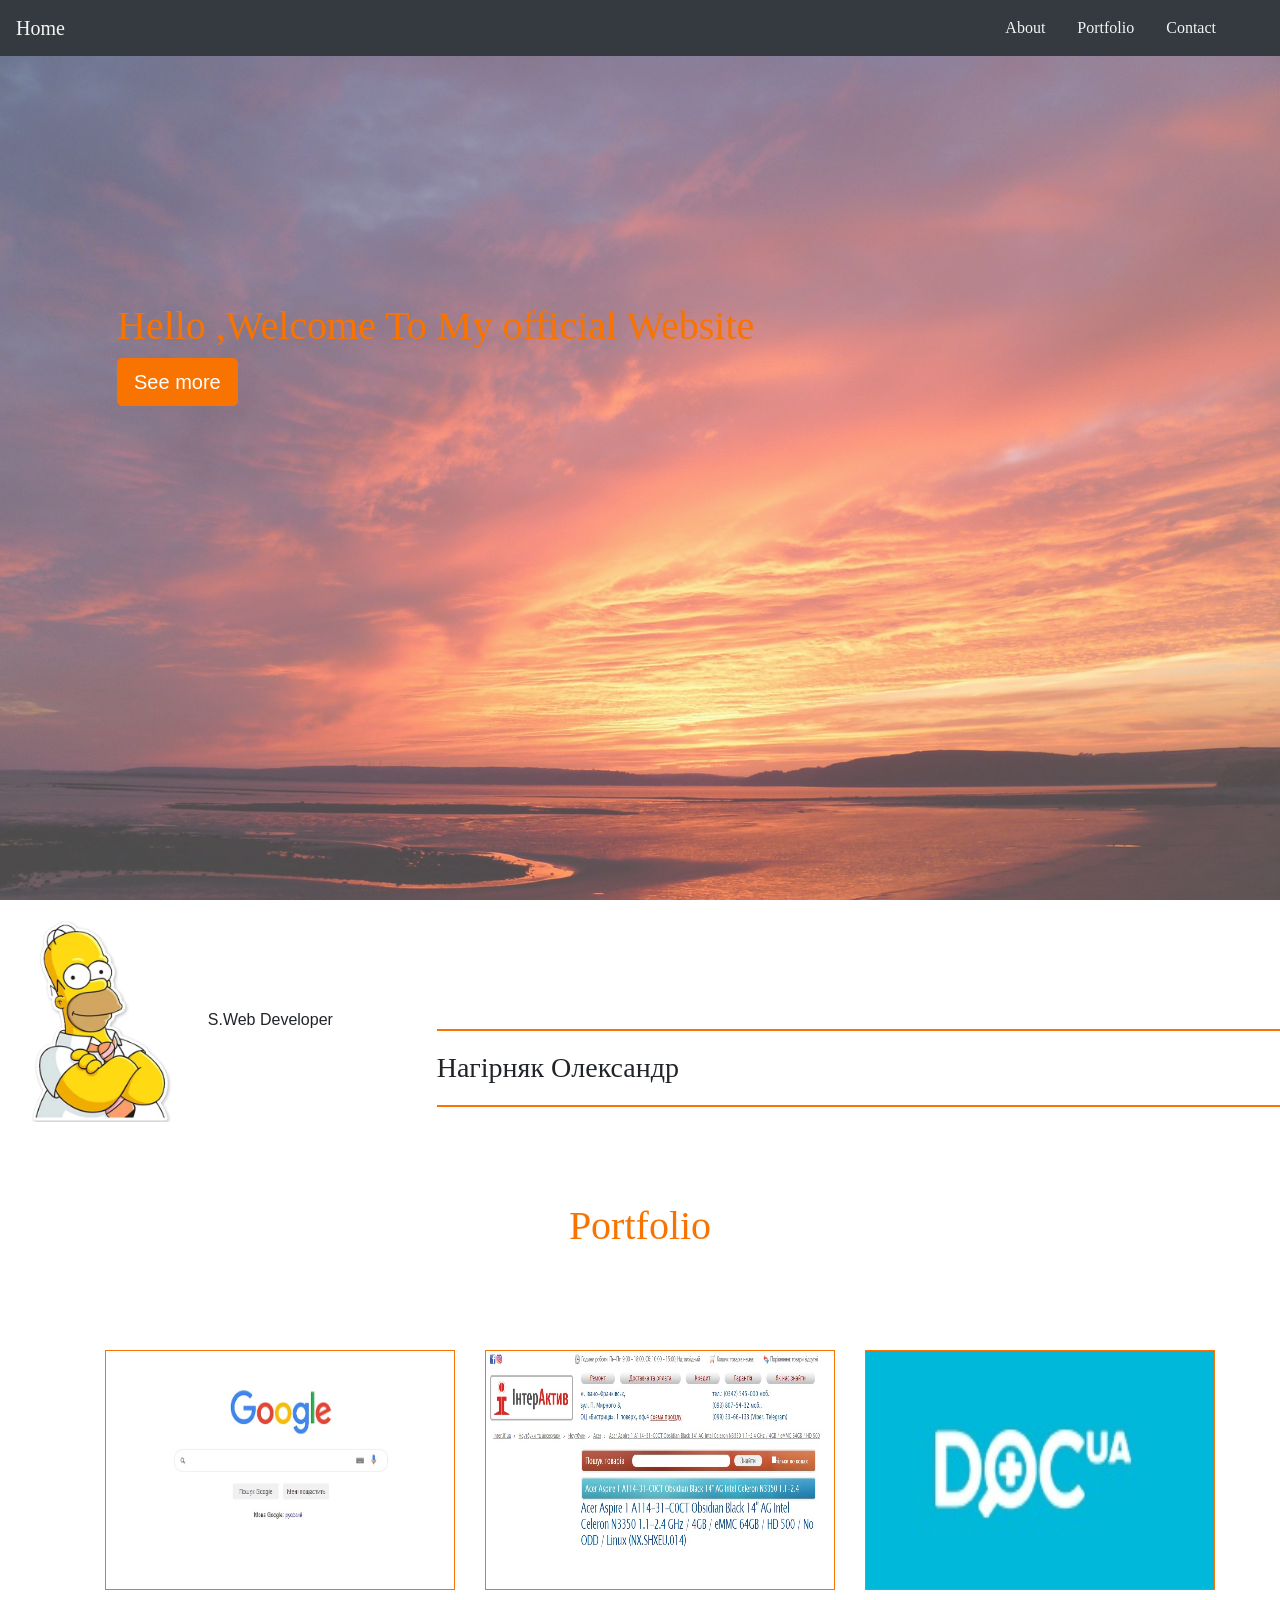
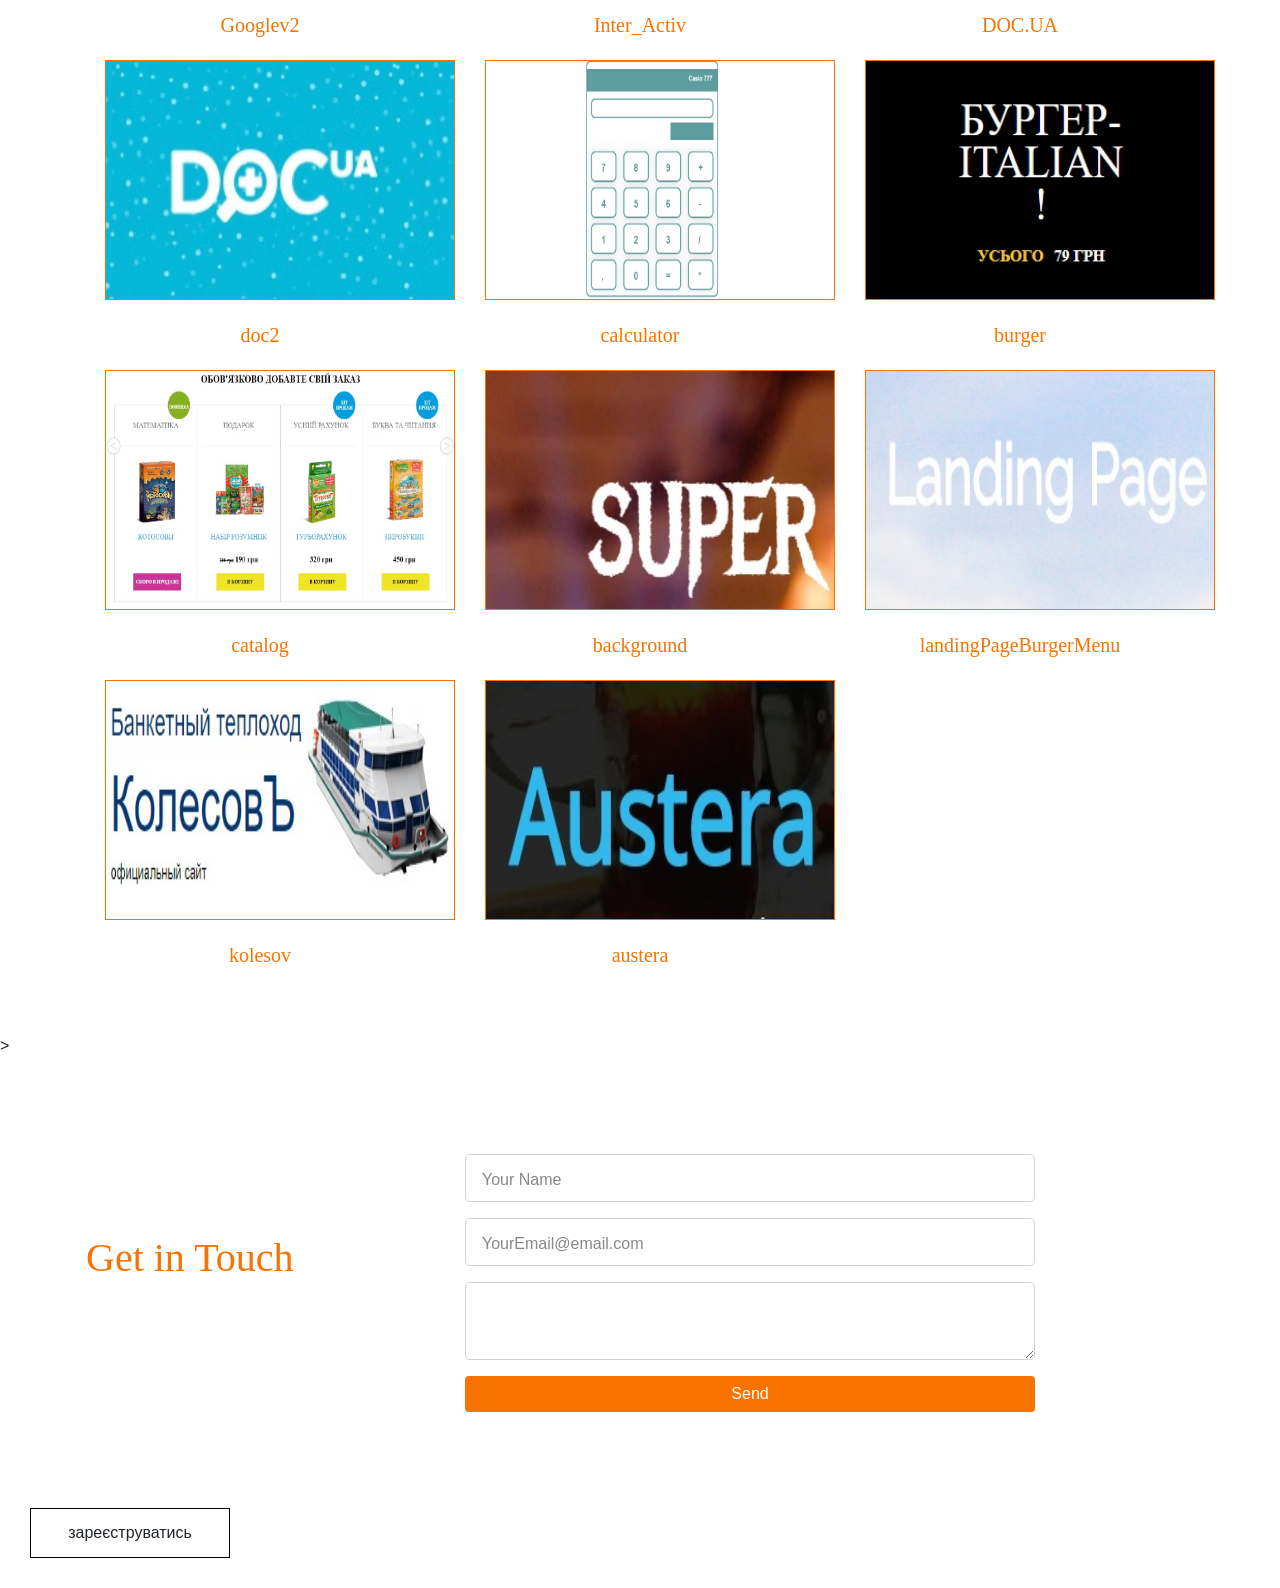
<file: index.html>
<!DOCTYPE html>
<html lang="uk">
	<head>
		<meta charset="utf-8">
		<title>Portfolio</title>
		<link rel="stylesheet" href="https://maxcdn.bootstrapcdn.com/bootstrap/4.0.0/css/bootstrap.min.css" integrity="sha384-Gn5384xqQ1aoWXA+058RXPxPg6fy4IWvTNh0E263XmFcJlSAwiGgFAW/dAiS6JXm" crossorigin="anonymous">
		<link rel="stylesheet" type="text/css" href="css/main.css">>
	</head>
	<body>
		<div class="about1" id="about"></div>
		<!-- navbar -->  
 		<nav class="navbar navbar-expand-lg fixed-top bg-dark">  
		<a class="navbar-brand" href="#">Home</a>
		<button class="navbar-toggler" type="button" data-toggle="collapse" data-target="#navbarSupportedContent" aria-controls="navbarSupportedContent" aria-expanded="false" aria-label="Toggle navigation">  
 		<span class="navbar-toggler-icon"></span>
		</button>
		<div class="collapse navbar-collapse " id="navbarSupportedContent">     <ul class="navbar-nav mr-4">
 		<li class="nav-item">
    	 <a class="nav-link" data-value="about" href="#">About</a></li>  
		<li class="nav-item">
   		 <a class="nav-link " data-value="portfolio"href="#">Portfolio</a>    
 		</li>
<!--  		<li class="nav-item"> 
   		 <a class="nav-link " data-value="blog" href="#">Blog</a></li>  -->  
<!-- 		<li class="nav-item">  
   		<a class="nav-link " data-value="team" href="#">Team</a></li> -->  
		<li class="nav-item"> 
 		<a class="nav-link " data-value="contact" href="#">Contact</a></li> 
		</ul> 
		</div></nav>

		<header class="header">
		  <div class="overlay"></div>
		   <div class="container">
		    <div class="description ">
			   <h1>    Hello ,Welcome To My official Website
			<!--     <p>    cillum dolore eu fugiat nulla pariatur. Excepteur sint occaecat cupidatat non    proident, sunt in culpa qui officia deserunt mollit anim id est laborum.
				</p> -->   
			</h1> 
				 <button class="btn btn-outline-secondary btn-lg">See more</button>    
			</div>
		   </div>
		</header>


		<div class="row">
	    <div class="col-lg-4 col-md-4 col-sm-12">
	    <img src="img/homer.png" class="img-fluid" width="50%">
	    <span class="text-justify">S.Web Developer</span>
	    </div>
	    <div class="col-lg-8 col-md-8 col-sm-12 desc name">
	    <h3>Нагірняк Олександр</h3>
<!-- 	    <p>
	       ipsum dolor sit amet, consectetur adipisicing elit, sed do eiusmod
	     tempor incididunt ut labore et dolore magna aliqua. Ut enim ad minim veniam,
	     quis nostrud exercitation ullamco laboris nisi ut aliquip ex ea commodo
	     consequat. Duis aute irure dolor in reprehenderit in voluptate velit esse
	     cillum dolore eu fugiat nulla pariatur. Excepteur sint occaecat cupidatat non
	     proident, sunt in culpa qui officia deserunt mollit anim id est laborum.
	    </p> -->
	    </div>
	    </div>



			    <!-- portfolio --->
		<div class="portfolio" id="portfolio"></div>
		<div class="portfolio">
		     <h1 class="text-center">Portfolio</h1>
		 <div class="container">
		  <div class="row">
		   <div class="col-lg-4 col-md-4 col-sm-12 text-center">
		    <a href="googlev2/index.html"><img src="img/google.jpg" class="img-fluid">Googlev2</a>
		   </div>
		   <div class="col-lg-4 col-md-4 col-sm-12 text-center">
		    <a href="Inter_Active/index.html"><img src="img/inter.jpg" class="img-fluid">Inter_Activ</a>
		   </div>
		   <div class="col-lg-4 col-md-4 col-sm-12 text-center">
		    <a href="DOC.UA/index.html"><img src="img/doc.jpg" class="img-fluid">DOC.UA</a>
		   </div>
		   <div class="col-lg-4 col-md-4 col-sm-12 text-center">
		    <a href="doc2/index.html"><img src="img/doc2.jpg" class="img-fluid">doc2</a>
		   </div>
		   <div class="col-lg-4 col-md-4 col-sm-12 text-center">
		    <a href="calculator/index.html"><img src="img/calc.jpg" class="img-fluid">calculator</a>
		   </div>
		   <div class="col-lg-4 col-md-4 col-sm-12 text-center">
		    <a href="burger/index.html"><img src="img/burger.jpg" class="img-fluid">burger</a>
		   </div>
		   <div class="col-lg-4 col-md-4 col-sm-12 text-center">
		    <a href="catalog/index.html"><img src="img/catalog.jpg" class="img-fluid">catalog</a>
		   </div>
		   <div class="col-lg-4 col-md-4 col-sm-12 text-center">
		    <a href="background/index.html"><img src="img/super.jpg" class="img-fluid">background</a>
		   </div>
		   <div class="col-lg-4 col-md-4 col-sm-12 text-center">
		    <a href="landingPageBurgerMenu/index.html"><img src="img/landing.jpg" class="img-fluid">landingPageBurgerMenu</a>
		   </div>
		   <div class="col-lg-4 col-md-4 col-sm-12 text-center">
		    <a href="kolesov/index.html"><img src="img/kolesov.jpg" class="img-fluid">kolesov</a>
		   </div>
		   <div class="col-lg-4 col-md-4 col-sm-12 text-center">
		    <a href="Austera/index.html"><img src="img/austera.jpg" class="img-fluid">austera</a>
		   </div>
		  </div>
		 </div>
		</div>




				<!-- Posts section --->
<!-- 		<div class="blog">
		 <div class="container">
		 <h1 class="text-center">Blog</h1>
		  <div class="row">
		   <div class="col-md-4 col-lg-4 col-sm-12">
		    <div class="card">
		     <div class="card-img">
		      <img src="images/posts/polit.jpg" class="img-fluid">
		     </div>
		     
		     <div class="card-body">
		     <h4 class="card-title">Post Title</h4>
		      <p class="card-text">
		       
		       proident, sunt in culpa qui officia deserunt mollit anim id est laborum.
		      </p>
		     </div>
		     <div class="card-footer">
		      <a href="" class="card-link">Read more</a>
		     </div>
		    </div>
		   </div>
		   <div class="col-md-4 col-lg-4 col-sm-12">
		    <div class="card">
		     <div class="card-img">
		      <img src="images/posts/images.jpg" class="img-fluid">
		     </div>
		     
		     <div class="card-body">
		        <h4 class="card-title">Post Title</h4>
		      <p class="card-text">
		       
		       proident, sunt in culpa qui officia deserunt mollit anim id est laborum.
		      </p>
		     </div>
		     <div class="card-footer">
		      <a href="" class="card-link">Read more</a>
		     </div>
		    </div>
		   </div>
		   <div class="col-md-4 col-lg-4 col-sm-12">
		    <div class="card">
		     <div class="card-img">
		      <img src="images/posts/imag2.jpg" class="img-fluid">
		     </div>
		     
		     <div class="card-body">
		     <h4 class="card-title">Post Title</h4>
		      <p class="card-text">
		       
		       proident, sunt in culpa qui officia deserunt mollit anim id est laborum.
		      </p>
		     </div>
		     <div class="card-footer">
		      <a href="" class="card-link">Read more</a>
		     </div>
		    </div>
		   </div>
		  </div>
		 </div>
		</div -->>




				<!-- Team section -->
		<!-- <div class="team">
		 <div class="container">
		    <h1 class="text-center">Our Team</h1>
		  <div class="row">
		   <div class="col-lg-3 col-md-3 col-sm-12 item">
		    <img src="images/team-2.jpg" class="img-fluid" alt="team">
		    <div class="des">
		      Sara
		     </div>
		    <span class="text-muted">Manager</span>
		   </div>
		   <div class="col-lg-3 col-md-3 col-sm-12 item">
		    <img src="images/team-3.jpg" class="img-fluid" alt="team">
		    <div class="des">
		       Chris
		     </div>
		    <span class="text-muted">S.enginner</span>
		   </div>
		   <div class="col-lg-3 col-md-3 col-sm-12 item">
		    <img src="images/team-2.jpg" class="img-fluid" alt="team">
		    <div class="des">
		      Layla 
		     </div>
		    <span class="text-muted">Front End Developer</span>
		   </div>
		   <div class="col-lg-3 col-md-3 col-sm-12 item">
		    <img src="images/team-3.jpg" class="img-fluid" alt="team">
		     <div class="des">
		      J.Jirard
		     </div>
		    <span class="text-muted">Team Manger</span>
		   </div>
		  </div>
		 </div>
		</div> -->




				<!-- Contact form -->
		<div class="contact" id="contact"></div>
		<div class="contact-form">
		 <div class="container">
		  <form>
		   <div class="row">
		    <div class="col-lg-4 col-md-4 col-sm-12">
		      <h1>Get in Touch</h1> 
		    </div>
		    <div class="col-lg-8 col-md-8 col-sm-12 right">
		       <div class="form-group">
		         <input type="text" class="form-control form-control-lg" placeholder="Your Name" name="">
		       </div>
		       <div class="form-group">
		         <input type="email" class="form-control form-control-lg" placeholder="YourEmail@email.com" name="email">
		       </div>
		       <div class="form-group">
		         <textarea class="form-control form-control-lg">
		          
		         </textarea>
		       </div>
		       <input type="submit" class="btn btn-secondary btn-block" value="Send" name="">
		    </div>
		   </div>
		  </form>
		 </div>
		</div>

<!----start----->
				<div class="showModal">зареєструватись</div>
		<div class="modal-my" id="modal">
			<form class="modal-dialog-my" id="applyForm" data-course="FrontEnd">
				<div class="close-my" id="closeModal">&#10006;</div>

				<div class="title-my">записатися</div>

				<div class="subtitle-my">текст текст текст</div>

				<input type="text" class="form-control-my" name="name" id="name" placeholder="enter name:" required>

				<input type="tel" class="form-control-my" name="phone" id="phone" placeholder="phone:" required>

				<input type="email" name="email" class="form-control-my" name="email" id="email" placeholder="email:" required>

				<button type="submit">send</button>

			</form>
		</div>


		<div class="modal-my" id="thanks">
            <div class="modal-dialog-my">
                <a class="close-my" id="closeThanks">&#10006;</a>
                <div class="title-my">Дякуємо за реєстрацію</div>
                <div class="message-my">Ми Вам зателефонуємо</div>
            </div>
        </div>
		
<!----end------->


<script src="https://ajax.googleapis.com/ajax/libs/jquery/3.1.1/jquery.min.js"></script>
<script src="js/jquery.mask.js"></script>
<script src="https://smtpjs.com/v3/smtp.js"></script>
<script type="text/javascript" src='js/main.js'></script>
	</body>
</html>
</file>
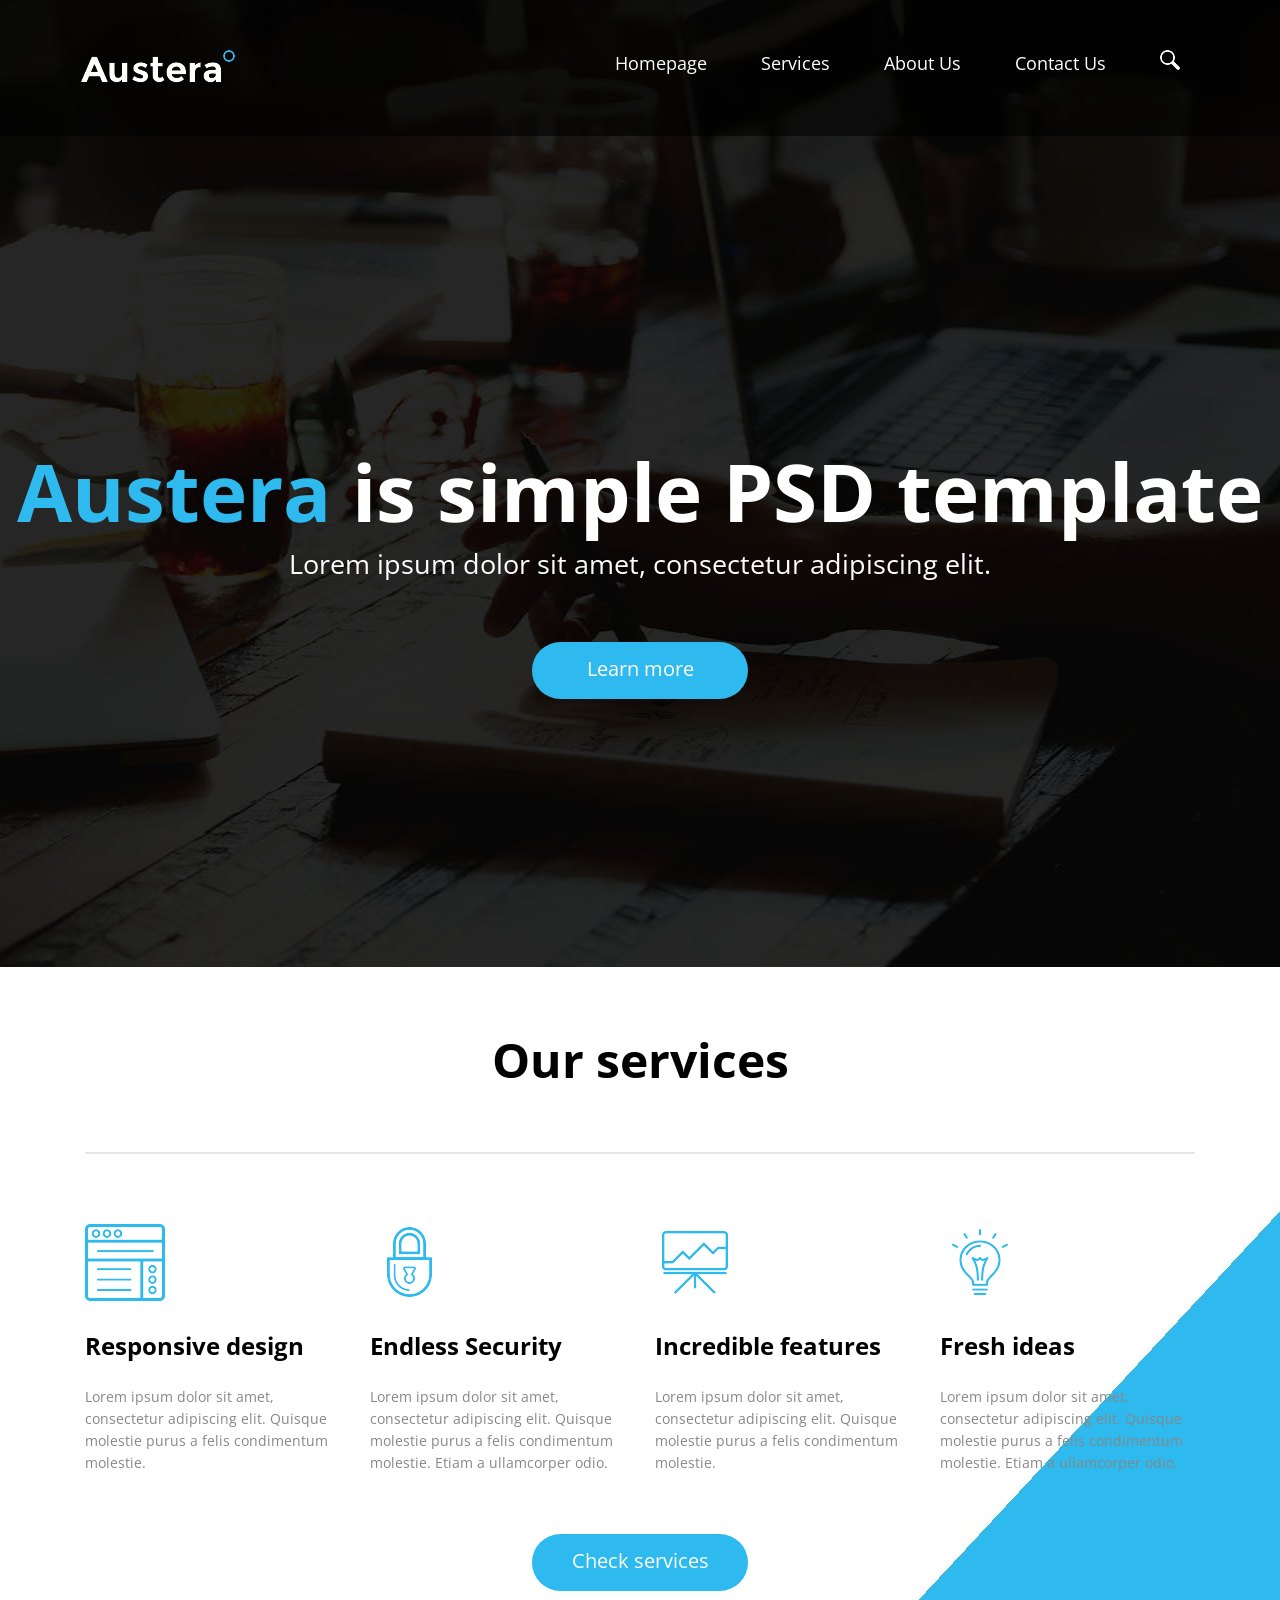
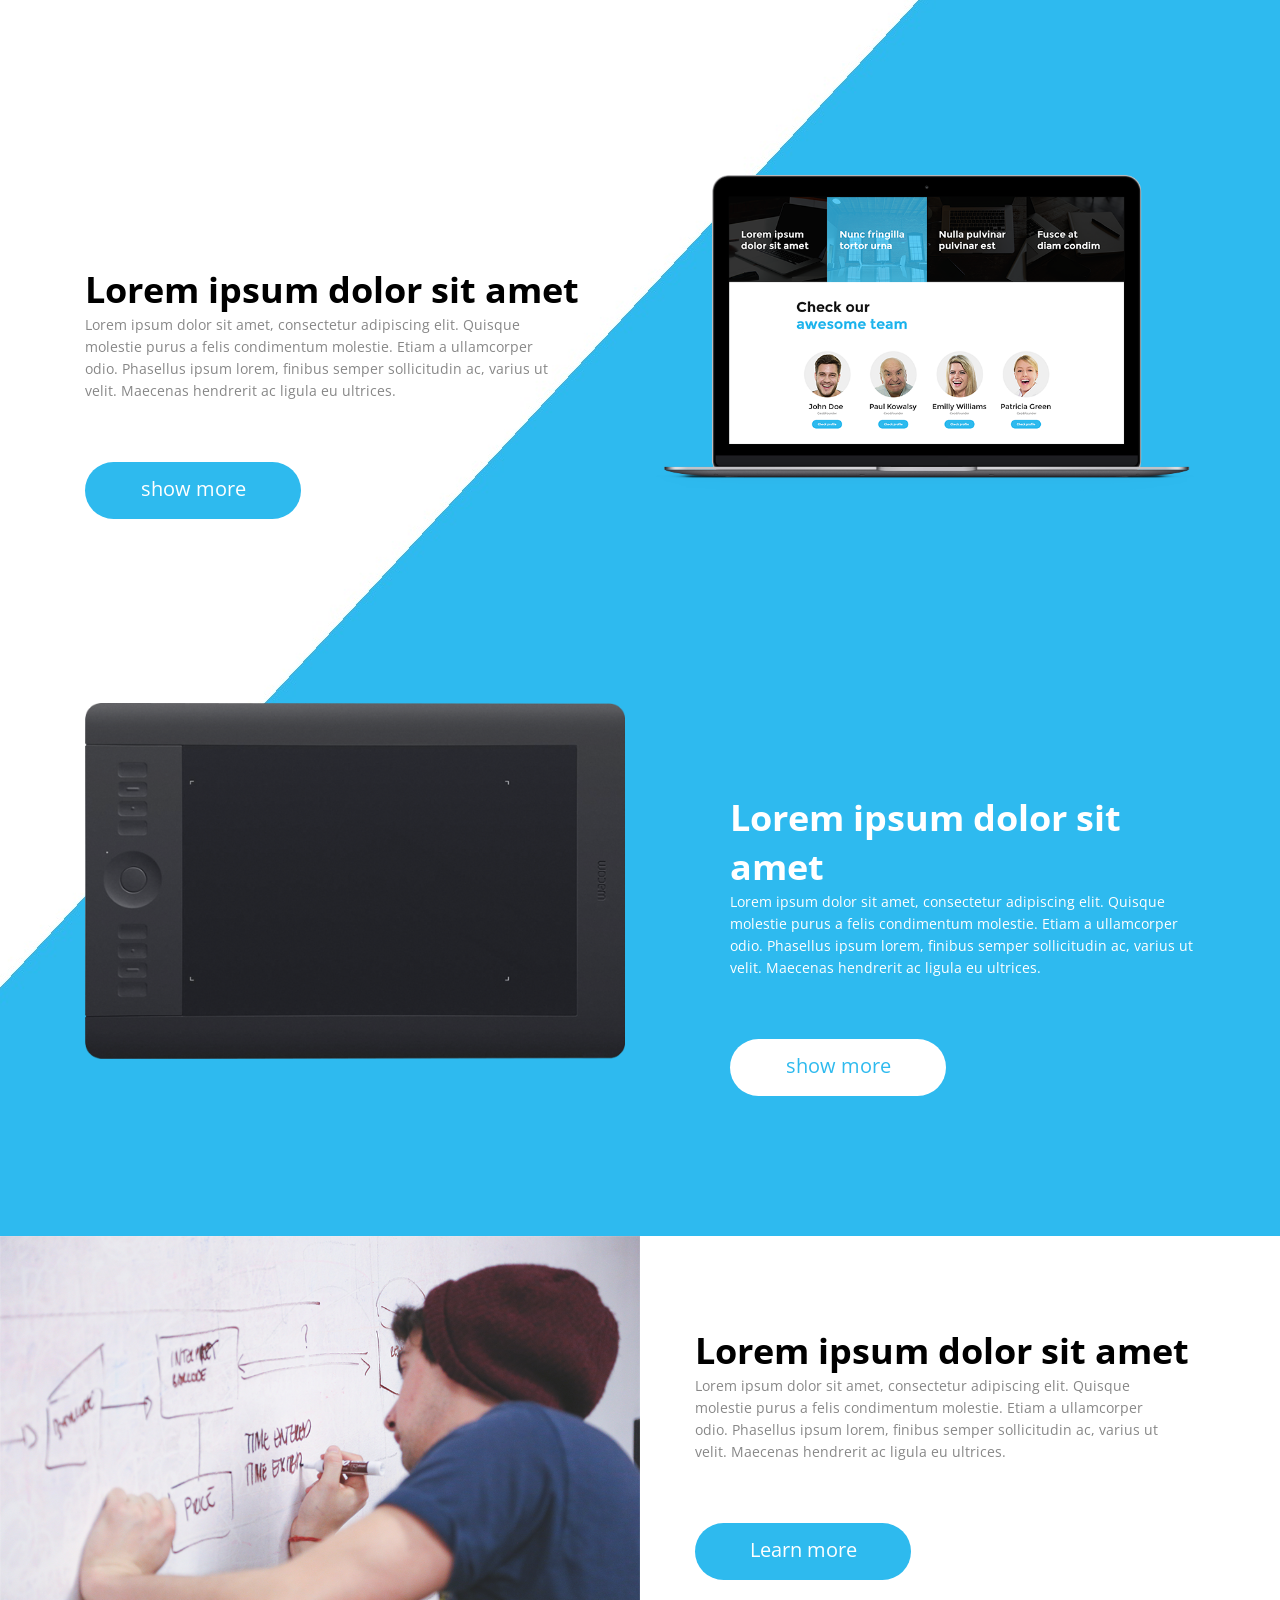
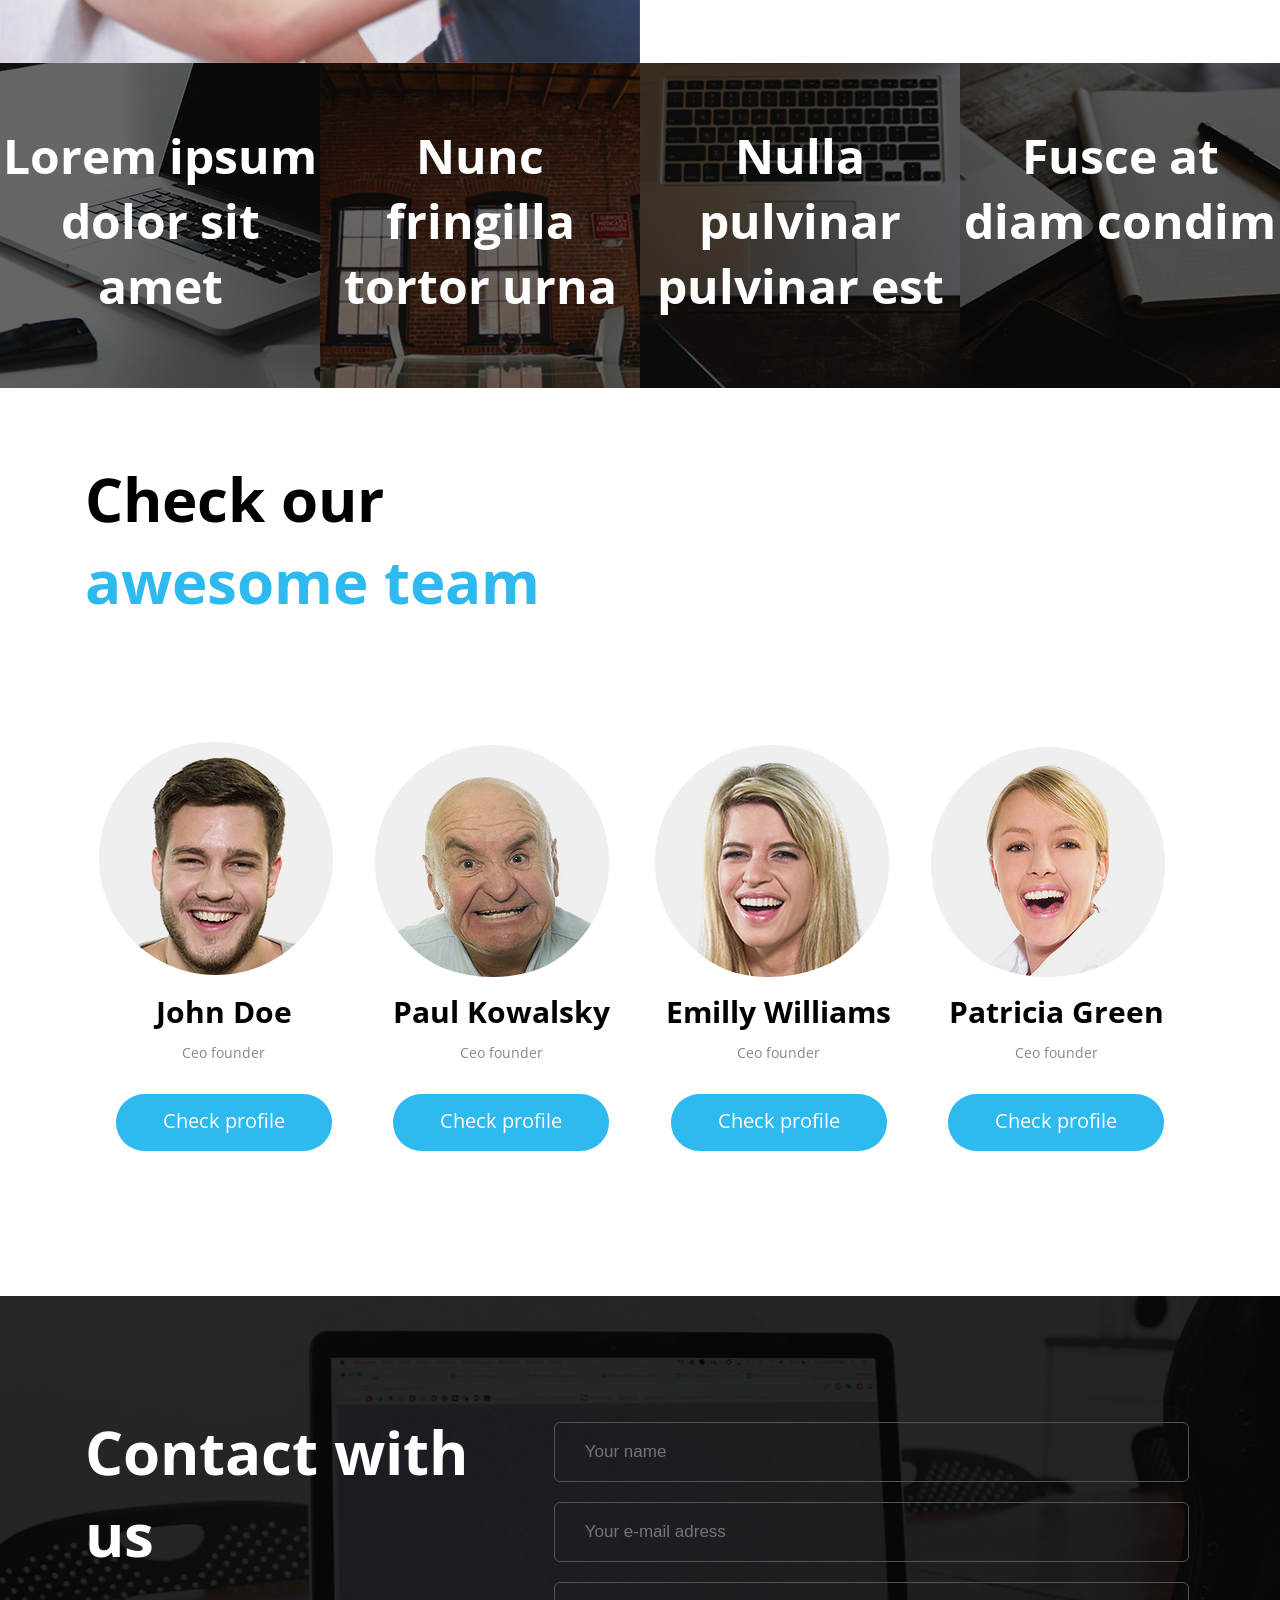
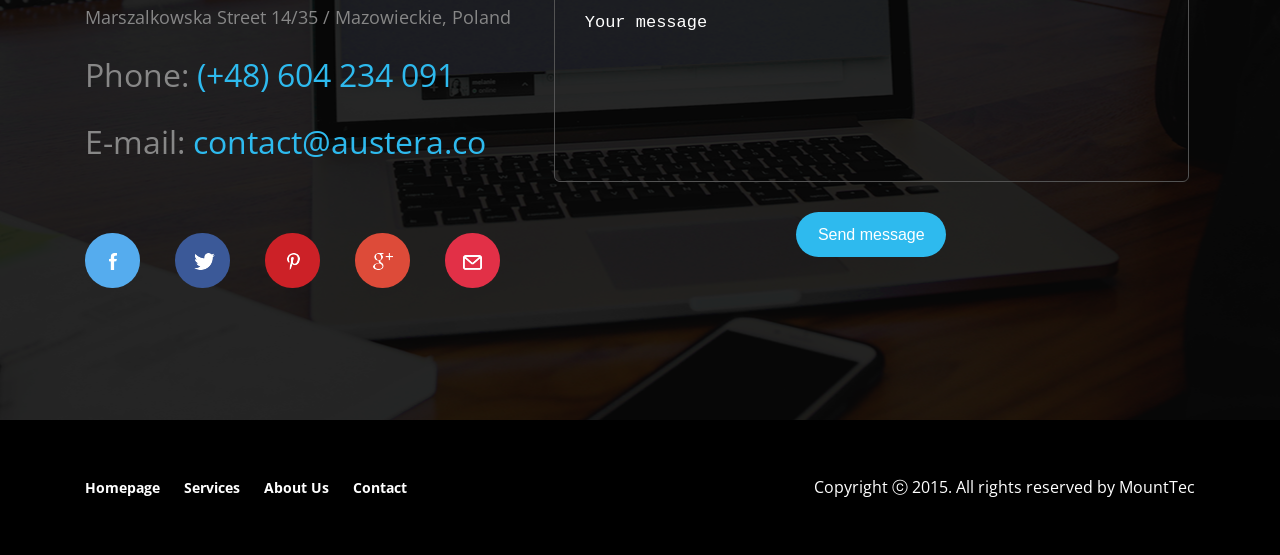
<file: Austera/index.html>
<!DOCTYPE html>
<html lang="uk">
	<head>
		<meta charset="utf-8">
		<title>Austera</title>
		<meta name="viewport" content="width=device-width, initial-scale=1, shrink-to-fit=no">
		<link href="https://fonts.googleapis.com/css?family=Open+Sans&display=swap" rel="stylesheet">
		<link rel="stylesheet" href="css/bootstrap-grid.min.css">
		<link rel="stylesheet" href="css/styles.css">
		<link rel="icon" href="favicon.ico" type="images/x-icon">
	</head>
	<body>
		<div class="container-fluid">
			<header>
				<div class="row no-gutters menu">
					<div class="col-md-3">
						<a href="#"><img src="img/logo.png"></a>
					</div>
					<div class="col-md-9">
						<nav>
							<ul>
								<li><a href="#">Homepage</a></li>
								<li><a href="#">Services</a></li>
								<li><a href="#">About Us</a></li>
								<li><a href="#">Contact Us</a></li>
								<li><a href="#"><img src="img/ico-search.png"></a></li>
							</ul>
						</nav>	
					</div>
				</div>
				<div class="title col-md-12">
					<h1><span>Austera</span> is simple PSD template</h1>
					<p>Lorem ipsum dolor sit amet, consectetur adipiscing elit.</p>
					<a class="button" href="#">Learn more</a>
				</div>
			</header>
		</div>

		<div class="background-image">
		<div class="container">
			<section>
				<h2>Our services</h2>
				<div class="services row">
					<div class="col-md-3 services-block1">
						<img src="img/serv-1.png">
						<h3>Responsive design</h3>
						<p>Lorem ipsum dolor sit amet, consectetur adipiscing elit. Quisque molestie purus a felis condimentum molestie.</p>
					</div>
					<div class="col-md-3 services-block2">
						<img src="img/serv-2.png">
						<h3>Endless Security</h3>
						<p>Lorem ipsum dolor sit amet, consectetur adipiscing elit. Quisque molestie purus a felis condimentum molestie. Etiam a ullamcorper odio. </p>
					</div>
					<div class="col-md-3 services-block3">
						<img src="img/serv-3.png">
						<h3>Incredible features</h3>
						<p>Lorem ipsum dolor sit amet, consectetur adipiscing elit. Quisque molestie purus a felis condimentum molestie.</p>
					</div>
					<div class="col-md-3 services-block4">
						<img src="img/serv-4.png">
						<h3>Fresh ideas</h3>
						<p>Lorem ipsum dolor sit amet, consectetur adipiscing elit. Quisque molestie purus a felis condimentum molestie. Etiam a ullamcorper odio.</p>
					</div>
					<a class="button" href="#">Check services</a>
				</div>
				<div class="services-2 row">
					<div class="col-md-6 services-2-info">
						<h3>Lorem ipsum dolor sit amet</h3>
						<p>Lorem ipsum dolor sit amet, consectetur adipiscing elit. Quisque molestie purus a felis condimentum molestie. Etiam a ullamcorper odio. Phasellus ipsum lorem, finibus semper sollicitudin ac, varius ut velit. Maecenas hendrerit ac ligula eu ultrices.</p>
						<a class="button" href="#">show more</a>
					</div>
					<div class="col-md-6">
						<img class="img-adaptive" src="img/laptop.png" width="140%">
					</div>
				</div>
				<div class="services-3 row">
					<div class="col-md-6">
						<img class="img-adaptive" src="img/pocket.png" width="110%">
					</div>
					<div class="col-md-6 services-3-info">
						<h3>Lorem ipsum dolor sit amet</h3>
						<p>Lorem ipsum dolor sit amet, consectetur adipiscing elit. Quisque molestie purus a felis condimentum molestie. Etiam a ullamcorper odio. Phasellus ipsum lorem, finibus semper sollicitudin ac, varius ut velit. Maecenas hendrerit ac ligula eu ultrices.</p>
						<a class="button" href="#">show more</a>
					</div>
				</div>
			</section>
		</div>
	</div>
	<div class="container-fluid">
			<section>
				<div class="row no-gutters boy">
					<div class="col-md-6">
						<img src="img/boy.png" width="100%">
					</div>
					<div class="col-md-6 services-2-info">
						<h3>Lorem ipsum dolor sit amet</h3>
						<p>Lorem ipsum dolor sit amet, consectetur adipiscing elit. Quisque molestie purus a felis condimentum molestie. Etiam a ullamcorper odio. Phasellus ipsum lorem, finibus semper sollicitudin ac, varius ut velit. Maecenas hendrerit ac ligula eu ultrices. </p>
						<a class="button" href="#">Learn more</a>
					</div>
				</div>
			</section>
	</div>
		<div class="container-fluid">
			<section>
				<div class="row no-gutters card">
					<div class="col-md-3 card-1">
						<h2>Lorem ipsum dolor sit amet</h2>
					</div>
					<div class="col-md-3 card-2">
						<h2>Nunc fringilla tortor urna</h2>
					</div>
					<div class="col-md-3 card-3">
						<h2>Nulla pulvinar pulvinar est</h2>
					</div>
					<div class="col-md-3 card-4">
						<h2>Fusce at diam condim</h2>
					</div>
				</div>
			</section>
		</div>
		<div class="container">
			<section>
				<h4>Check our <br><span>awesome team</span></h4>
				<div class="row no-gutters team">
					<div class="col-md-3 team-1">
						<div class="img_team"><img src="img/men1.png"></div>
						<p class="name">John Doe</p>
						<p class="job_post">Ceo founder</p>
						<a class="button" href="">Check profile</a>
					</div>
					<div class="col-md-3 team-2">
						<div class="img_team"><img src="img/men2.png"></div>
						<p class="name">Paul Kowalsky</p>
						<p class="job_post">Ceo founder</p>
						<a class="button" href="">Check profile</a>
					</div>
					<div class="col-md-3 team-3">
						<div class="img_team"><img src="img/man3.png"></div>
						<p class="name">Emilly Williams</p>
						<p class="job_post">Ceo founder</p>
						<a class="button" href="">Check profile</a>
					</div>
					<div class="col-md-3 team-4">
						<div class="img_team"><img src="img/man4.png"></div>
						<p class="name">Patricia Green</p>
						<p class="job_post">Ceo founder</p>
						<a class="button" href="">Check profile</a>
					</div>
				</div>
			</section>
		</div>

    	<section class="footer">
      <div class="container">
        <div class="row no-gutters">
          <div class="col-12 col-lg-5 col-md-12">
            <div class="contact">Contact with us</div>
            <p class="adress">Marszalkowska Street 14/35 / Mazowieckie, Poland</p>
            <p>Phone: <span>(+48) 604 234 091</span></p>
            <p>E-mail: <span>contact@austera.co</span></p>
            <ul>
              <li class="facebook"><a href=""><img src="img/ico-15.png" alt=""></a></li>
              <li class="twitter"><a href=""><img src="img/ico-16.png" alt=""></a></li>
              <li class="pinterest"><a href=""><img src="img/ico-17.png" alt=""></a></li>
              <li class="google"><a href=""><img src="img/ico-18.png" alt=""></a></li>
              <li class="email"><a href=""><img src="img/ico-19.png" alt=""></a></li>
            </ul>
          </div>
           <div class="col-12 col-lg-7 col-md-12">
            <form action="" method="post">
              <input type="text" name="name" placeholder="Your name">
              <input type="email" name="email" placeholder="Your e-mail adress">
              <textarea>Your message</textarea>
              <button>Send message</button>
            </form>
          </div>
        </div>
      </div>
    </section>     	
    
    <footer>
      <div class="container">
        <div class="row no-gutters">
          <div class="col-6">
            <ul>
              <li><a href="">Homepage</a></li>
              <li><a href="">Services</a></li>
              <li><a href="">About Us</a></li>
              <li><a href="">Contact</a></li>
            </ul>
          </div>
          <div class="col-6">
            <p class="copyright">Copyright ⓒ 2015. All rights reserved by MountTec</p>
          </div>
        </div>
     </div>
 </footer>

	</body>
</html>
</file>
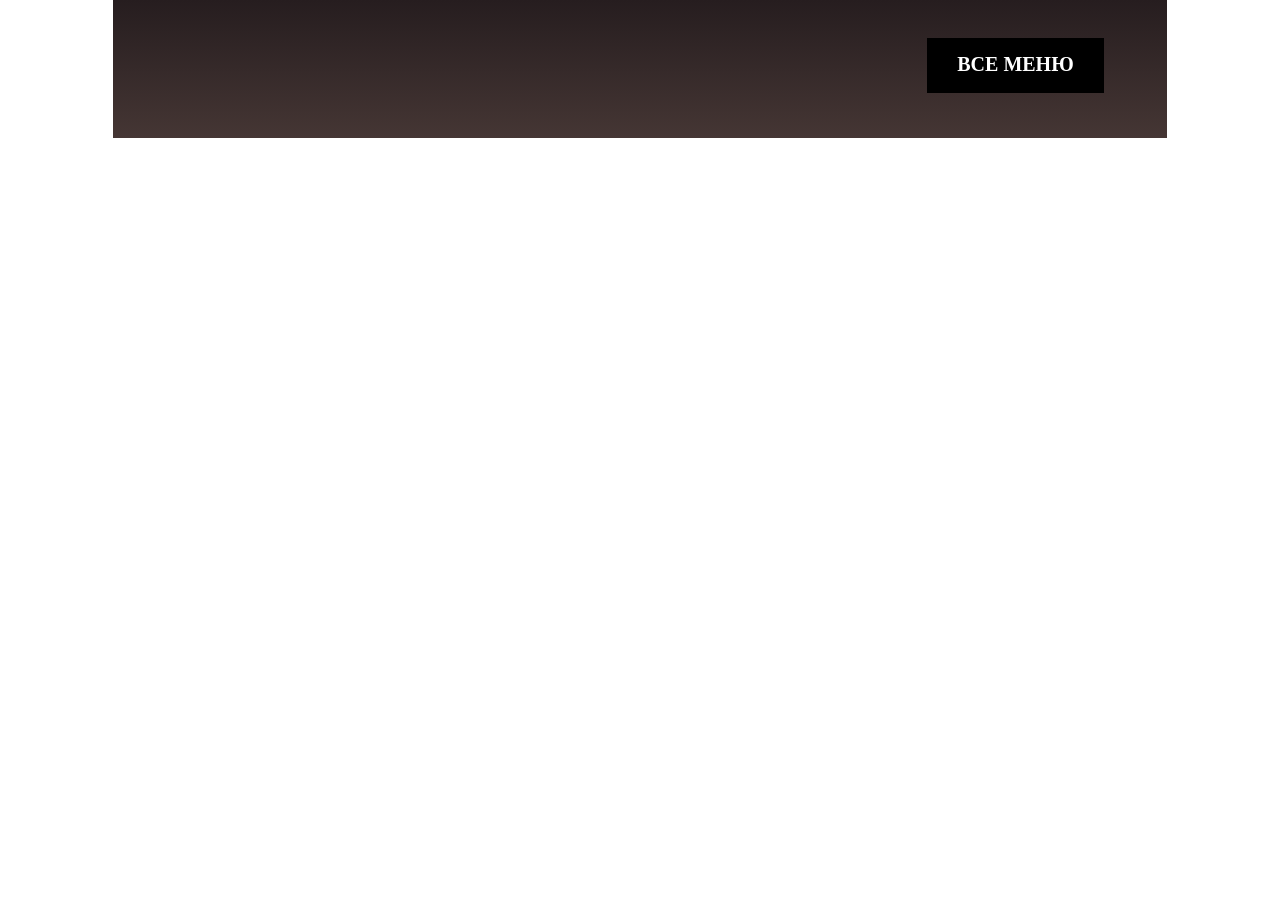
<file: burger/index.html>
<!DOCTYPE html>
<html lang="uk">
	<head>
		<meta charset="utf-8">
		<title>burger</title>
		<link rel="stylesheet" href="styles/styles.css">
	</head>
	<body>
		<div class="wrap">
			<div class="menu_item"  id="menuItem">
				<div class="img">
					<img src="img/1.jpeg" alt="burger">
					<div class="low_price_item uppercase">бургер-italian <center>!</center><span style="color:#fcc919;">усього</span> <span>79 грн</span></div>
				</div>	
					<div class="action title">Лови момент!
						<div class="row">
							<div class="product_price uppercase left_row">michigan <p>64 грн</p></div>
							<div class="product_price right_row">beef BBQ <p>59 грн</p></div>
						</div>
						<div class="row">
							<div class="product_price left_row">cheeseburger <p>59 грн</p></div>
							<div class="product_price uppercase right_row">ketchup room <p>68 грн</p></div>
						</div>
						<div class="row">
							<div class="product_price uppercase left_row">ketchup room2 <p>72 грн</p></div>
							<div class="product_price uppercase right_row">elvis <p>55 грн</p></div>
						</div>
					</div>
				
			</div>
			<div class="btn" id="btn">все меню</div>
			
		</div>
		<script src="js/script.js"></script>
	</body>

</html>
</file>
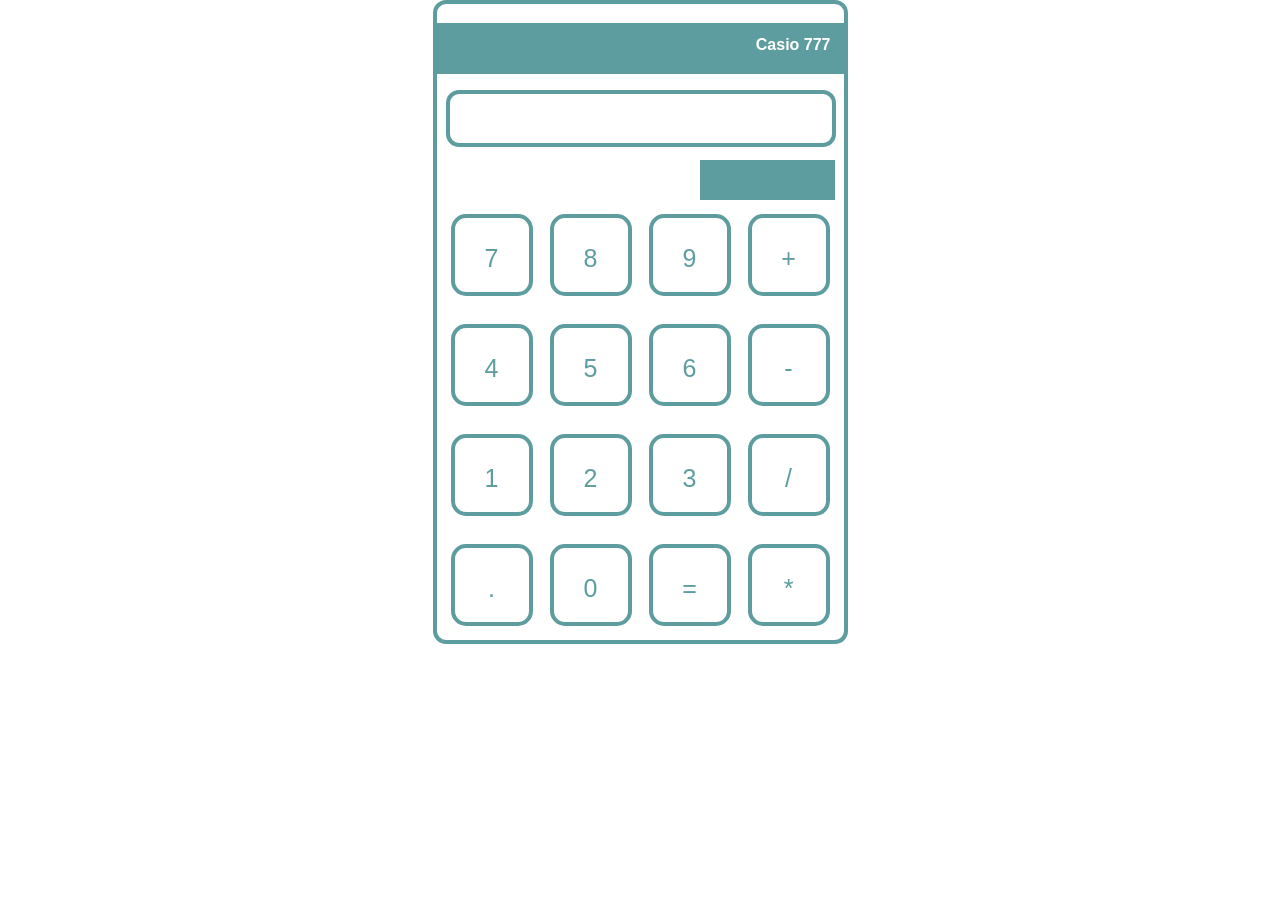
<file: calculator/index.html>
<!DOCTYPE html>
<html lang="uk">
	<head>
		<meta charset="utf-8">
		<title>calculator</title>
		<link rel="stylesheet" href="styles/styles.css">
	</head>
	<body>
		<div class="calculator">
			<header>
				<div class="name_calc">Casio 777</div>
					<div class="display" id="display"></div>
					<div class="solar_panel"></div>
			</header>
			<section>
				<div class="row">
					<div class="button" id="7">7</div>
					<div class="button" id="8">8</div>
					<div class="button" id="9">9</div>
					<div class="button" id="11">+</div>
				</div>
					<div class="row">
					<div class="button" id="4">4</div>
					<div class="button" id="5">5</div>
					<div class="button" id="6">6</div>
					<div class="button" id="12">-</div>
				</div>
				<div class="row">
					<div class="button" id="1">1</div>
					<div class="button" id="2">2</div>
					<div class="button" id="3">3</div>
					<div class="button" id="13">/</div>
				</div>
				<div class="row">
					<div class="button" id="10">.</div>
					<div class="button" id="0">0</div>
					<div class="button" id="15">=</div>
					<div class="button" id="14">*</div>
				</div>
			</section>	
		</div>	
		<script src="js/js.js"></script>
	</body>
</html>
</file>
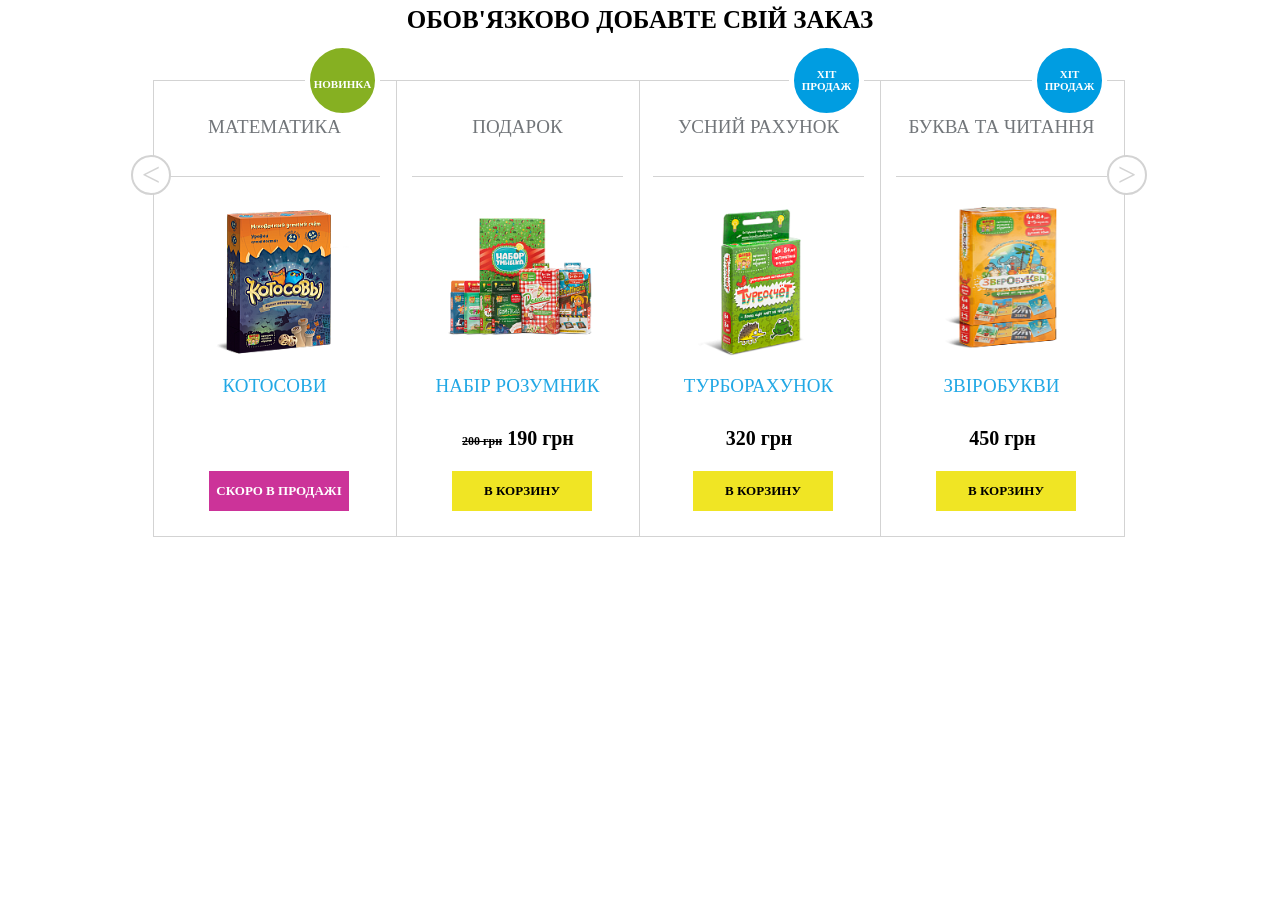
<file: catalog/index.html>
<!DOCTYPE html>
<html lang="uk">
	<head>
		<meta charset="utf-8">
		<title>Document title</title>
		<link rel="stylesheet" href="styles/styles.css">
	</head>
	<body>
		<div class="slider">
			<div class="title">обов'язково добавте свій заказ</div>
			<div class="wrap_main">
				<div class="btn_slider btn_slider_left"><</div>
				<div class="btn_slider btn_slider_right">></div>
				<div class="product product_one border">
					<div class="category">математика
						<div class="new_product">новинка</div>
					</div>
					<div class="name_product product_one">
						<img src="img/math.png" alt=""><p>котоcови</p>
					</div>
				<div class="product_coming_soon">скоро в продажі</div>
				</div>
				<div class="product product_two border">
					<div class="category">подарок</div>
					<div class="name_product">
						<img src="img/g1.png" alt=""><p>набір розумник</p>
					</div>
					<div class="price"><span class="old_price">200 грн</span> 190 грн</div>
					<div class="btn_cart">в корзину</div>
				</div>
				<div class="product product_three border">
					<div class="category">усний рахунок
						<div class="hit_sales">хіт продаж</div>
					</div>
					<div class="name_product">
						<img src="img/tc.png" alt=""><p>турборахунок</p>
					</div>
					<div class="price">320 грн</div>
					<div class="btn_cart">в корзину</div>
				</div>
				<div class="product product_four">
					<div class="category">буква та читання
						<div class="hit_sales">хіт продаж</div>
					</div>
					<div class="name_product">
						<img src="img/zb.png" alt=""><p>звіробукви</p>
					</div>
					<div class="price">450 грн</div>	
					<div class="btn_cart">в корзину</div>
				</div>	
			</div>
		</div>
		
	</body>

</html>
</file>
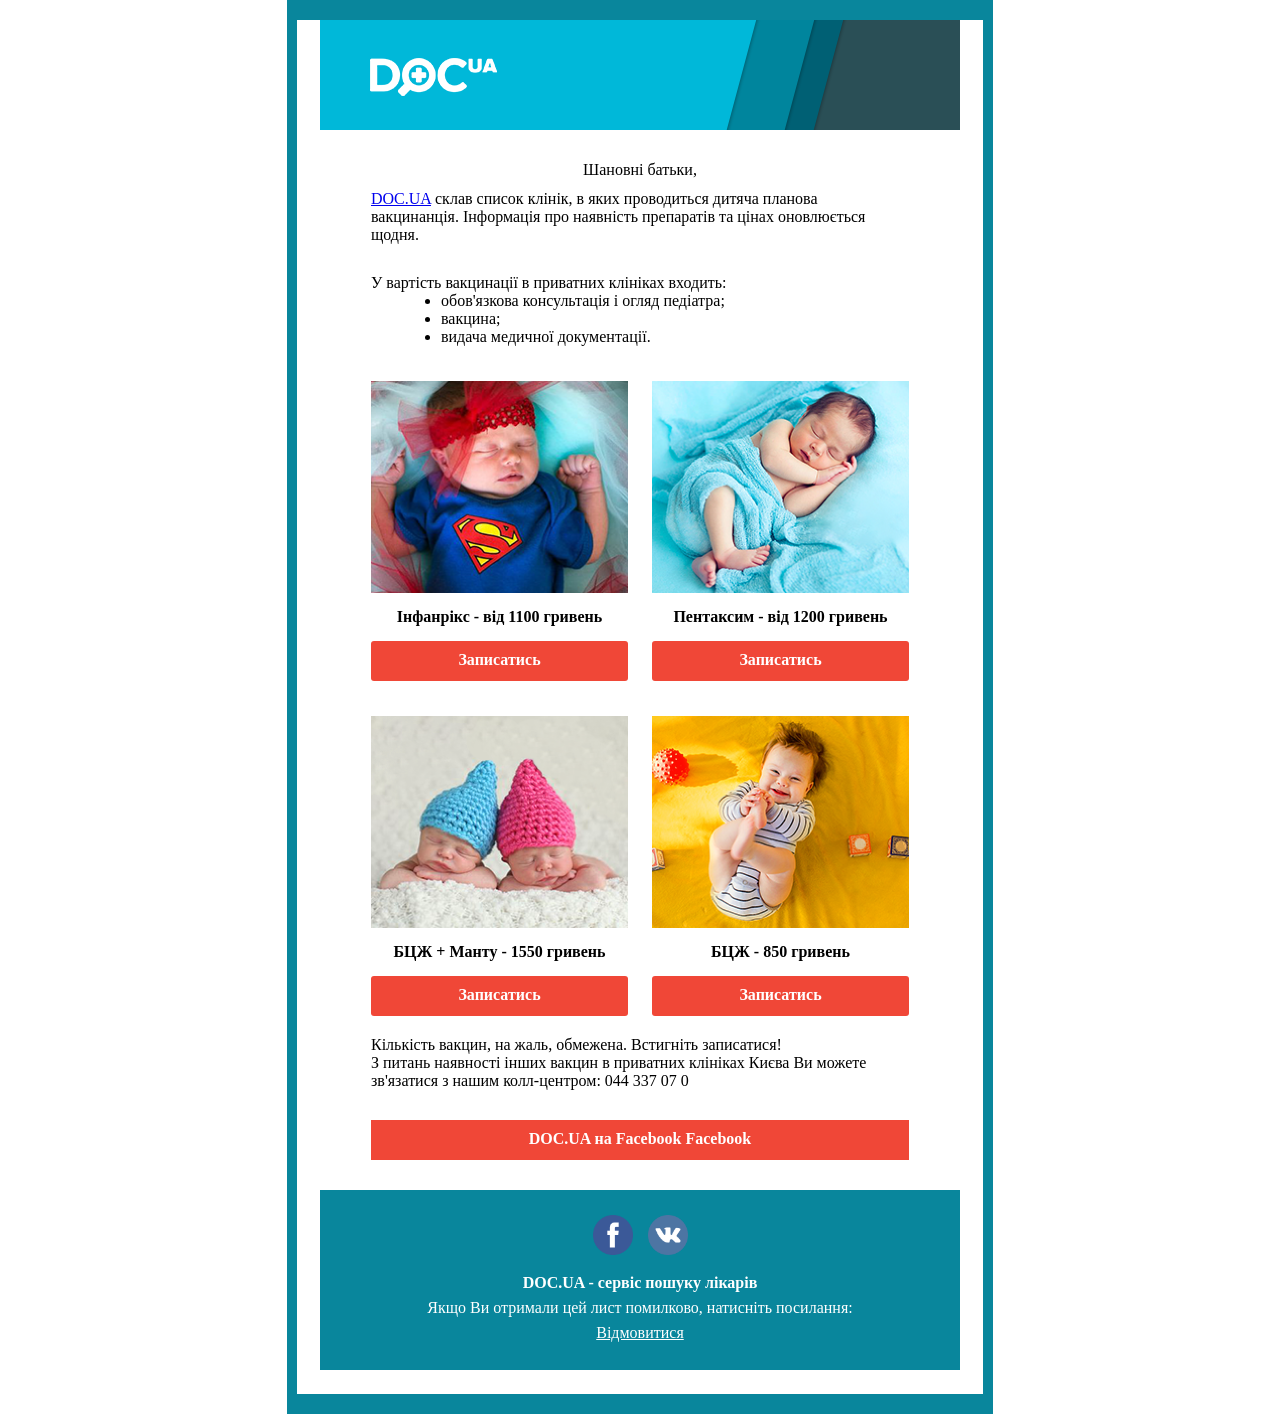
<file: DOC.UA/index.html>
<!DOCTYPE html>
<html>
<head>
		<meta charset="utf-8">
		<title>DOC.UA</title>
		<link rel="stylesheet" href="styles/styles.css">
</head>
<body>
				
	<div class="wrap">
				<div class="main_wrap">
					<header>
						<div class="head"><img src="img/header.png" alt="DOC.UA"></div>
					</header>
					<section>
					<div class="main_content">
						<div class="text">
							<div class="text_center">Шановні батьки,</div>
							<a href="#">DOC.UA</a> склав список клінік, в яких проводиться дитяча планова 	вакцинанція. 
							Інформація про наявність препаратів та цінах оновлюється щодня.</div>
						<div class="list">У вартість вакцинації в приватних клініках входить:
							<ul>
								<li>обов'язкова консультація і огляд педіатра;</li>
								<li>вакцина;</li>
								<li>видача медичної документації.</li>
							</ul>
						</div>
						<div class="row">
							<div class="row_left">
								<img class="size_img" src="img/i1.png" alt="children">
								<span>Інфанрікс - від 1100 гривень</span>
								<a class="btn" href="#">Записатись</a>
							</div>
							<div class="row_right">
								<img class="size_img" src="img/i2.png" alt="children">
								<span>Пентаксим - від 1200 гривень</span>
								<a class="btn" href="#">Записатись</a>
							</div>
						</div>
						<div class="row">
							<div class="row_left">
								<img class="size_img" src="img/i3.png" alt="children">
								<span>БЦЖ + Манту - 1550 гривень</span>
								<a class="btn" href="#">Записатись</a>

							</div>
							<div class="row_right">
								<img class="size_img" src="img/i4.png" alt="children">
								<span>БЦЖ - 850 гривень</span>
								<a class="btn" href="#">Записатись</a>
							</div>
						</div>	
						<div class="text">
							<div>Кількість вакцин, на жаль, обмежена. Встигніть записатися!</div>
							<div>З питань наявності інших вакцин в приватних клініках Києва Ви можете зв'язатися з нашим колл-центром: 044 337 07 0</div>
						</div>
						<div class="social_btn">
							<div class="social_btn"><a href="#">DOC.UA на Facebook Facebook</a></div>
						</div>

					</div>	
					</section>
					<footer>
						<div class="footer">
							<div class="social">
								<div class="social_fcb">
									<a href="#"><img class="size_img_social" src="img/facebook.png" alt="facebook"></a>
								</div>
							
								<div class="social_vk"><a href="#"><img class="size_img_social" src="img/vk.png" alt="vk"></a>

								</div>
							</div>	
							<div class="text_footer">
								<div class><b>DOC.UA - сервіс пошуку лікарів</b></div>
								<div>Якщо Ви отримали цей лист помилково, натисніть посилання:<a href="#"></div><div class="unsubscribe"><a href="#">Відмовитися</a></div>
							</div>
						
						</div>
					</footer>		
</body>
</html>
</file>
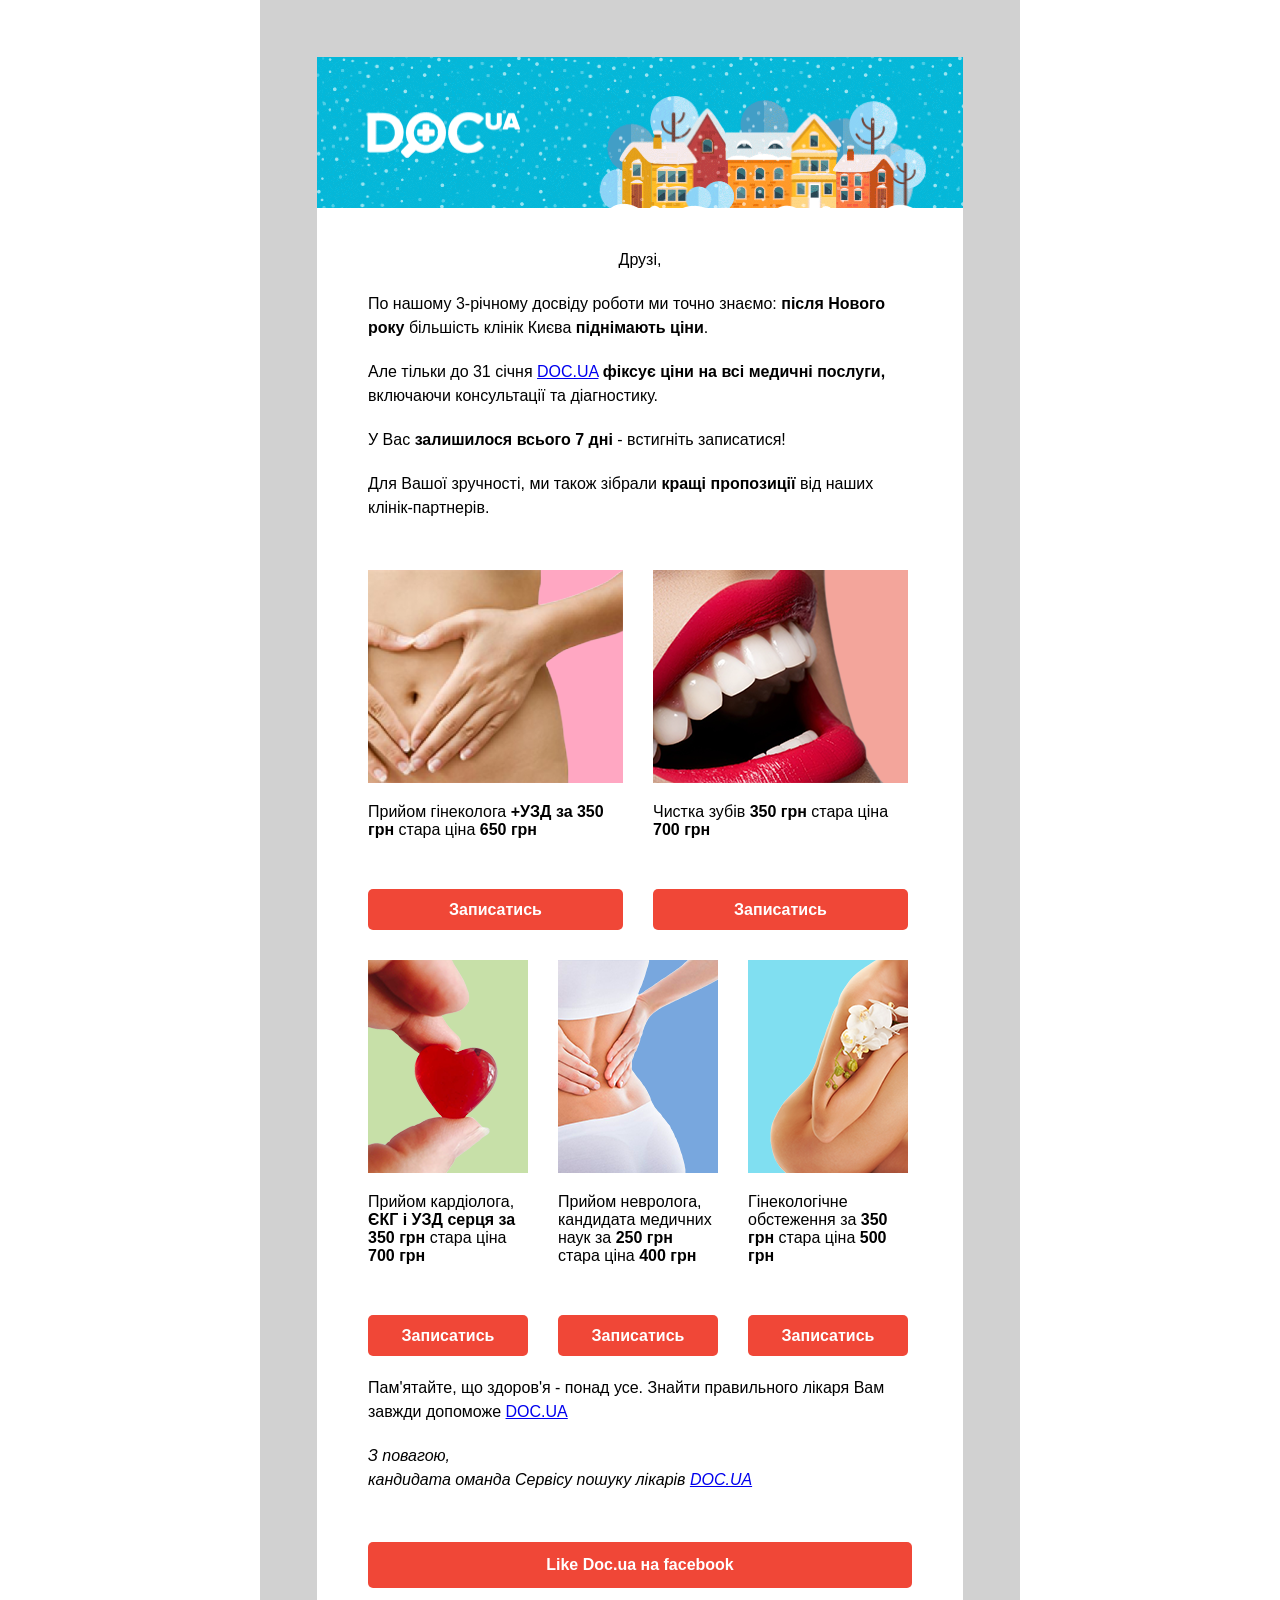
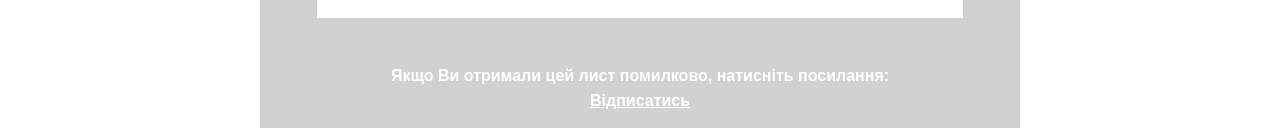
<file: doc2/index.html>
<!DOCTYPE html>
<html lang="uk">
	<head>
		<meta charset="utf-8">
		<title>DocUA</title>
		<link rel="stylesheet"  href="styles/styles.css">
	</head>
	<body>
		<div class="page_wrap">
			<div class="main_wrap">
				<header>
					<img src="img/header_bg.gif" alt="">
				</header>
			<section>
					<div class="main_text">
					<p>
						<span class="text_center">Друзі,</span></p>
					<p>
						По нашому 3-річному досвіду роботи ми точно знаємо: <b>після Нового року</b> більшість клінік Києва <b>піднімають ціни</b>.
					</p>
					<p>	<span>Але тільки до 31 січня <a href="#">DOC.UA</a> <b>фіксує ціни на всі медичні послуги,</b> включаючи консультації та діагностику.</span></p>
					<p><span>У Вас <b>залишилося всього 7 дні</b> - встигніть записатися!</span></p>
					<p><span>Для Вашої зручності, ми також зібрали <b>кращі пропозиції</b> від наших клінік-партнерів.</span></p>
					
				</div>
				<div class="row">
					<div class="offer">
						<div class="offer__img">
							<img src="img/i1.png" alt="">
						</div>
						<div class="offer__text">
							<span>Прийом гінеколога <b>+УЗД за 350 грн</b> стара ціна <b>650 грн</b></span>
					    </div>
					    <div class="offer__btn">
					    	<a href="#" class="btn">Записатись</a>
					    </div>
					</div>
					    <div class="offer">
						<div class="offer__img">
							<img src="img/i2.png" alt="">
						</div>
						<div class="offer__text">Чистка зубів <b>350 грн</b> стара ціна <b>700 грн</b>
					    </div>
					    <div class="offer__btn">
					    	<a href="#" class="btn">Записатись</a>
					    </div>
					</div>
					<div class="clearfix"></div>
				</div>
				<div class="row_two">
					<div class="offer_two">
						<div class="offer__img">
							<img src="img/i3.png" alt="">
						</div>
						<div class="offer__text">
							Прийом кардіолога, <b>ЄКГ і УЗД серця за 350 грн</b> стара ціна <b>700 грн</b>
					    </div>
					    <div class="offer__btn">
					    	<a href="#" class="btn">Записатись</a>
					    </div>
					</div>
					    <div class="offer_two">
						<div class="offer__img">
							<img src="img/i4.png" alt="">
						</div>
						<div class="offer__text">Прийом невролога, кандидата медичних наук за <b>250 грн</b> стара ціна <b>400 грн</b>
					    </div>
					    <div class="offer__btn">
					    	<a href="#" class="btn">Записатись</a>
					    </div>
					</div>
					<div class="offer_two">
						<div class="offer__img">
							<img src="img/i5.png" alt="">
						</div>
						<div class="offer__text">Гінекологічне обстеження за <b>350 грн</b> стара ціна <b>500 грн</b>
					    </div>
					    <div class="offer__btn">
					    	<a href="#" class="btn">Записатись</a>
					    </div>
					</div>
					<div class="clearfix"></div>
				</div>
				<div class="main_text">
					<p>
						Пам'ятайте, що здоров'я - понад усе. Знайти правильного лікаря Вам завжди допоможе <a href="#">DOC.UA</a>
					</p>
					<p>
						<span><em>З повагою,</em></span><em>кандидата	оманда Сервісу пошуку лікарів <a href="#">DOC.UA</em></a>
					</p>
				</div>
				<a href="#" class="btn btn_contact">Like Doc.ua на facebook</a>	
			</section>
			<footer>
				<span>
					Якщо Ви отримали цей лист помилково, натисніть посилання:
				</span>
				<span>
					<a href="#"> Відписатись</a>
				</span>
			</footer>
		</div>
		</div>
	</body>
</html>
</file>
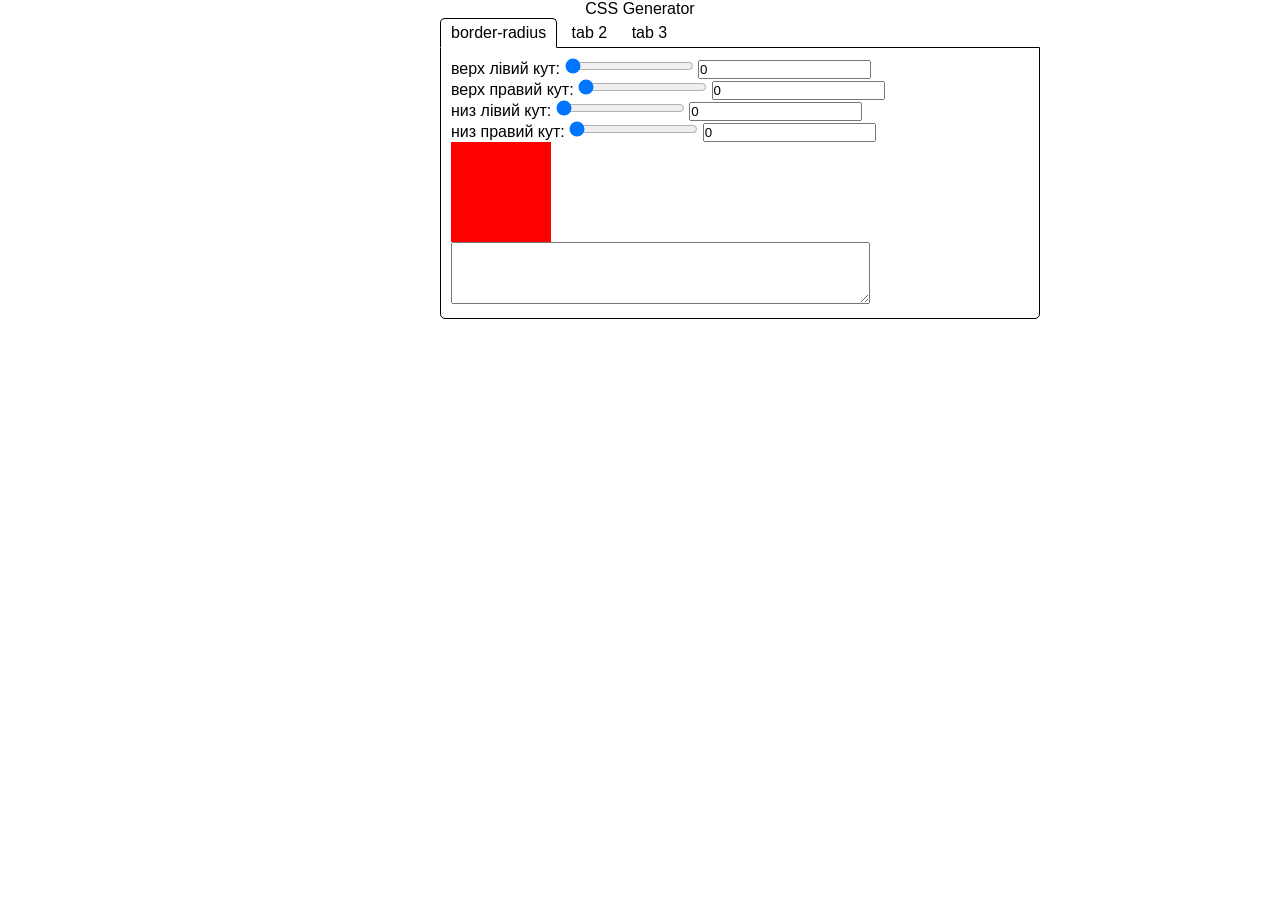
<file: generator/index.html>
<!DOCTYPE html>
<html lang="uk">
	<head>
		<meta charset="utf-8">
		<title></title>
		<link rel="stylesheet" href="styles/styles.css">

	</head>
	<body>
		<div class="title">CSS Generator</div>
		<div class="tabs" id="tabs">
			<div class="tab whiteborder">border-radius</div>
			<div class="tab">tab 2</div>
			<div class="tab">tab 3</div>

			<div class="tabContent">
				<div>
					<span>верх лівий кут:</span>
					<input type="range" min="0" max="100" value="0" id="rtl" oninput="generate();">
					<input type="text" value="0" id="ttl">
				</div>
				<div>
					<span>верх правий кут:</span>
					<input type="range" min="0" max="100" value="0" id="rtr" oninput="generate();">
					<input type="text" value="0" id="ttr">
				</div>
				<div>
					<span>низ лівий кут:</span>
					<input type="range" min="0" max="100" value="0" id="rbl" oninput="generate();">
					<input type="text" value="0" id="tbl">
				</div>
				<div>
					<span>низ правий кут:</span>
					<input type="range" min="0" max="100" value="0" id="rbr" oninput="generate();">
					<input type="text" value="0" id="tbr">
				</div>
				<div class="result" id="result"></div>
				<textarea id="code" rows="4" cols="50"></textarea>
			</div>



			<div class="tabContent">
				<div>
					<span>зміна по порядку:</span>
					<input type="range" min="0" max="1" value="0" id="toggle" oninput="tabRow();">
					<input type="text" value="0" id="toggle_numb">
				</div>
				<div class="row" id="row">
						<div class="box1" id="box1">Блок 1</div>
						<div class="box2" id="box2">Блок 2</div>
					</div>
				<textarea id="codetoggle" rows="4" cols="50"></textarea>
			</div>



			<div class="tabContent">
				<div>
					<span> offset-x:</span>
					<input type="range" min="0" max="100" value="0" id="offsetX" oninput="textShadow();">
					<input type="text" value="0" id="xValue">
				</div>
				<div>
					<span> offset-y:</span>
					<input type="range" min="0" max="50" value="0" id="offsetY" oninput="textShadow();">
					<input type="text" value="0" id="yValue">
				</div>
				<div>
					<span>blur-radius:</span>
					<input type="range" min="0" max="100" value="0" id="blurRadius" oninput="textShadow();">
					<input type="text" value="0" id="blurValue">
				</div>
				
				<div class="resultShadow" id="resultShadow">Lorem ipsum dolor</div>
				<textarea id="codeShadow" rows="4" cols="50"></textarea>
				<button id="userButton">Копировать</button>
			</div>
		</div>
		<script src="js/js.js"></script>
	</body>
</html>
</file>
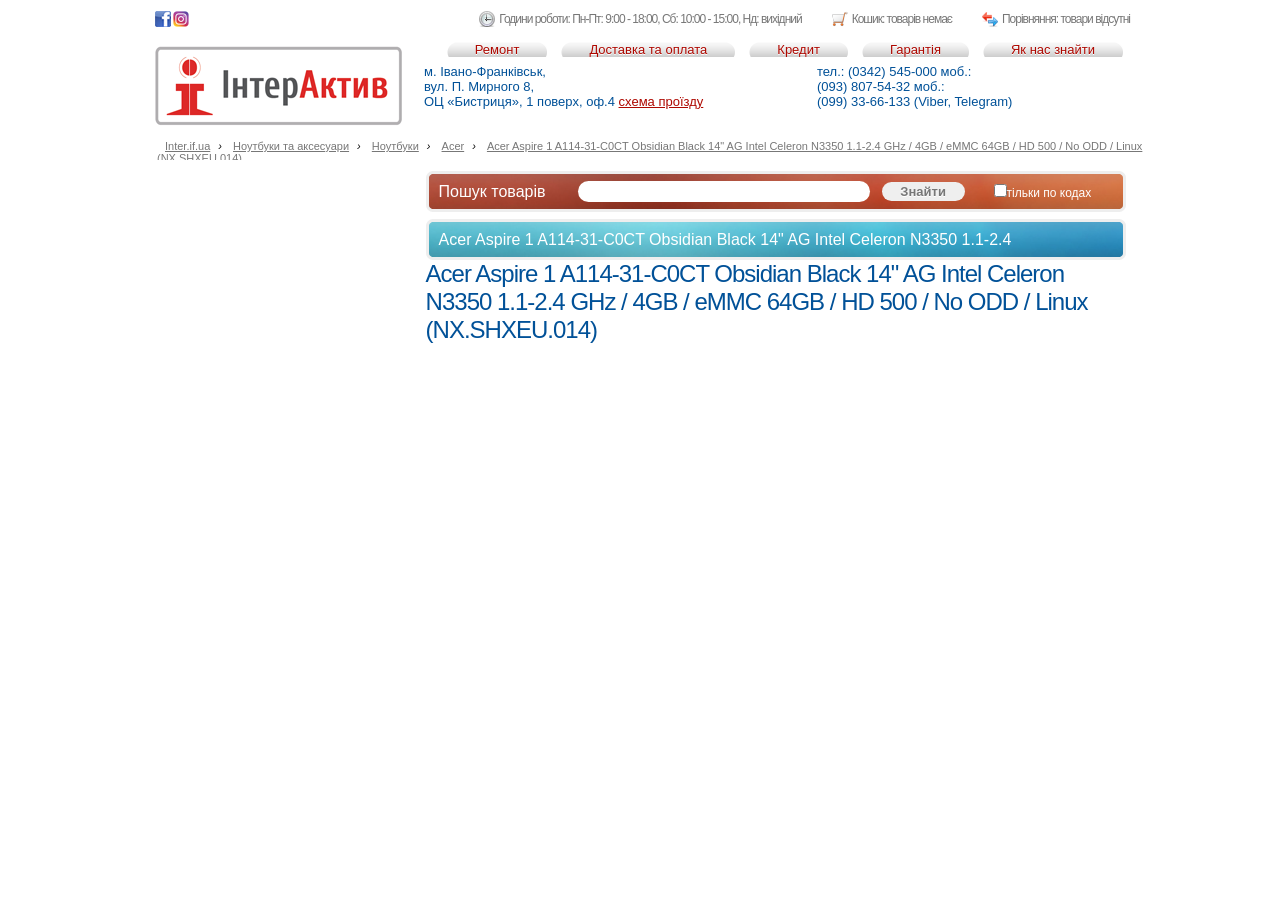
<file: Inter_Active/index.html>
<!DOCTYPE html>
<html lang="uk">
	<head>
		<meta charset="utf-8">
		<title>Acer Aspire 1 A114-31-C0CT Obsidian Black 14" AG Intel Celeron N3350 1.1-2.4 GHz / 4GB / eMMC 64GB / HD 500 / No ODD / Linux (NX.SHXEU.014), купити в Івано-Франківську, детальний опис, характеристики, фото, ціна. Ноутбуки. Ноутбуки та аксесуари. Інтернет-магазин ІнтерАктив, inter.if.ua</title>
		<link rel="stylesheet" href="styles/styles.css">
<!-- 		<link rel="icon" href="favicon.ico" type="images/x-icon"> -->
	</head>
	<body>
		<div class="widht_site">

				<div class="top">
					<div class="social">
						<a href="https://www.facebook.com/inter.if.ua/"><img src="img/icon_fb.png"></a>
						<a href="https://www.instagram.com/inter.if.ua/"><img src="img/icon_in.png"></a>
					</div>
					<div class="top_compare">Порівняння: <span id="compare_count_text">товари відсутні</span></div>
					<div class="top_cart">Кошик: товарів немає</div>
					<div class="top_hours">Години роботи: Пн-Пт: 9:00 - 18:00, Сб: 10:00 - 15:00, Нд: вихідний</div>
				</div>
					<ul class="top_link">
						<li><a href="#"><span>Як нас знайти</span></a></li>
						<li><a href="#"><span>Гарантія</span></a></li>
						<li><a href="#"><span>Кредит</span></a></li>
						<li><a href="#"><span>Доставка та оплата</span></a></li>
						<li><a href="#"><span>Ремонт</span></a></li>
					</ul>
				<div class="head_left"><img src="img/logo.png">
				</div>
				<div class="adres">м. Івано-Франківськ,<br> вул. П. Мирного 8, <br> ОЦ «Бистриця», 1 поверх, оф.4 <a href="#">схема проїзду</a>
				</div>
				<div class="contact">тел.: (0342) 545-000 моб.:<br> (093) 807-54-32 моб.: <br> (099) 33-66-133 (Viber, Telegram)</div>
 				<div class="breadcrumb">
 					<a href="#">Inter.if.ua</a><i>›</i>
 					<a href="#">Ноутбуки та аксесуари</a><i>›</i>
 					<a href="#">Ноутбуки</a><i>›</i>
 					<a href="#">Acer</a><i>›</i>
					<a href="#">Acer Aspire 1 A114-31-C0CT Obsidian Black 14" AG Intel Celeron N3350 1.1-2.4 GHz / 4GB / eMMC 64GB / HD 500 / No ODD / Linux (NX.SHXEU.014)</a>
				</div>

			</div>
	<div class="widht_site">
		<div class="midl">
			<div class="right">
				<div class="top_search">
					<div class=text>Пошук товарів</div>	
					<input type="text" class="input">
					<div class="search_btn"><input type="submit" value="Знайти"></div>
					<div class="search_param"><input type="checkbox">тільки по кодах</div>
				</div>
				<div class="name_product">
					<div class="text_name_product">Acer Aspire 1 A114-31-C0CT Obsidian Black 14" AG Intel Celeron N3350 1.1-2.4
					</div>	
				</div>

				<div class="product_title">Acer Aspire 1 A114-31-C0CT Obsidian Black 14" AG Intel Celeron N3350 1.1-2.4 GHz / 4GB / eMMC 64GB / HD 500 / No ODD / Linux (NX.SHXEU.014)</div>
			</div>
			<div class="left"></div>

		</div>
	</div>


		
	</body>
</html>
</file>
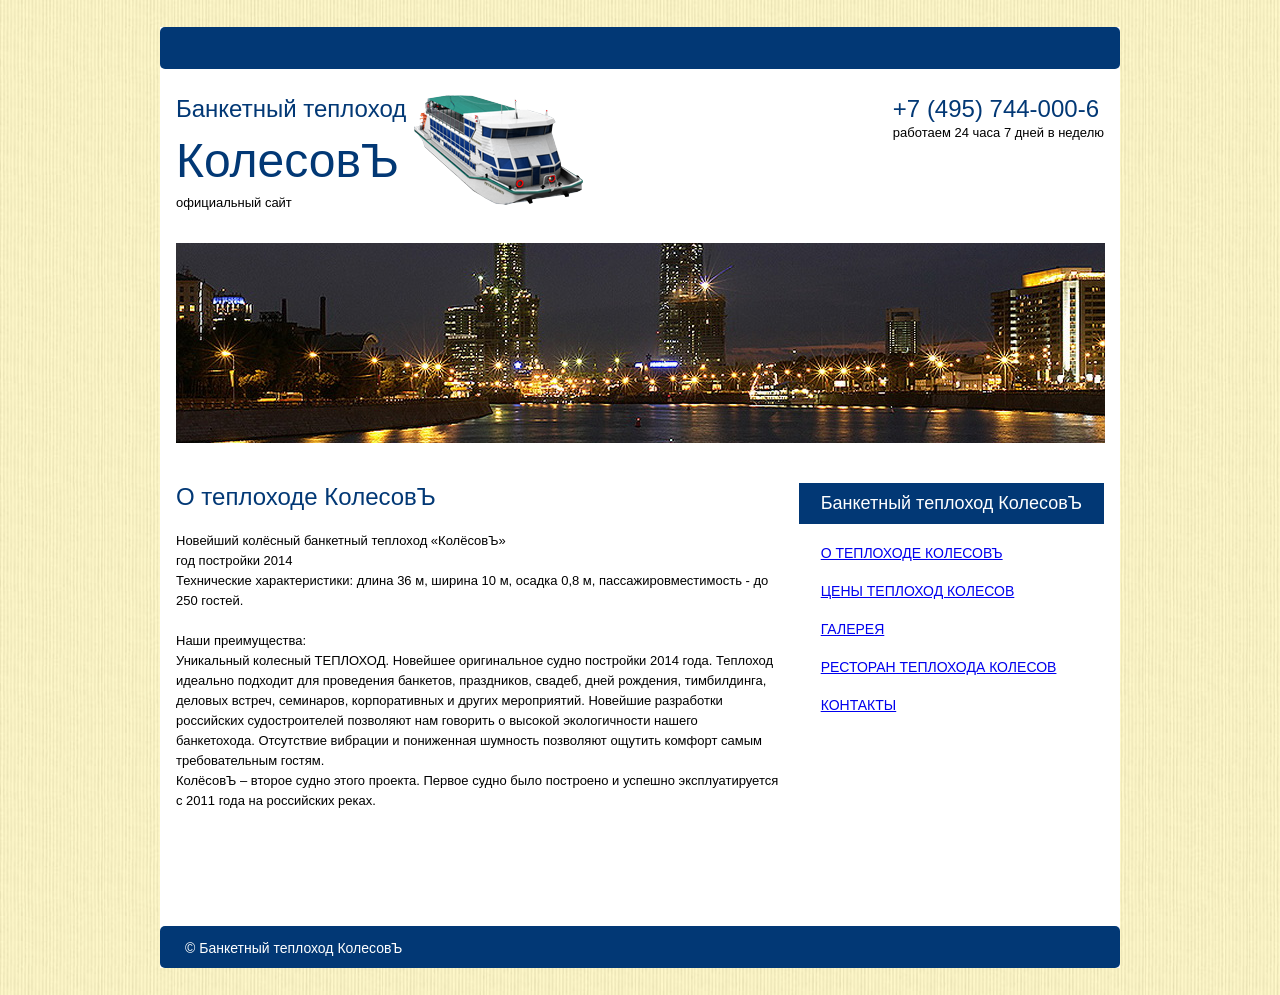
<file: kolesov/index.html>
<!DOCTYPE html>
<html lang="uk">
	<head>
		<meta charset="utf-8">
		<title>kolesov</title>
		<meta name="viewport" content="width=device-width, initial-scale=1.0">
		<link rel="stylesheet" href="styles/styles.css">
	</head>
	<body>
		<div class="wrap">
		<header>
			<div class="title">
				<h2>Банкетный теплоход</h2>
				<h1>КолесовЪ</h1>
				<p>официальный сайт</p>
			</div>
			<div class="image">
				<img src="img/1.png">
			</div>
			<div class="contact">
				<h2>+7 (495) 744-000-6</h2>
				<p>работаем 24 часа 7 дней в неделю</p>
			</div>
			<div class="clearfix"></div>	
		</header>
		<main>
			<div class="content">
				<h2>О теплоходе КолесовЪ</h2>
				<p class="main_text">Новейший колёсный банкетный теплоход «КолёсовЪ»</p>
				<p>год постройки 2014</p>
				<p>Технические характеристики: длина 36 м, ширина 10 м, осадка 0,8 м, пассажировместимость - до 250 гостей.</p>
				<p class="main_text">Наши преимущества:</p>
				<p>Уникальный колесный ТЕПЛОХОД. Новейшее оригинальное судно постройки 2014 года. Теплоход идеально подходит для проведения банкетов, праздников, свадеб, дней рождения, тимбилдинга, деловых встреч, семинаров, корпоративных и других мероприятий. Новейшие разработки российских судостроителей позволяют нам говорить о высокой экологичности нашего банкетохода. Отсутствие вибрации и пониженная шумность позволяют ощутить комфорт самым требовательным гостям.</p>
				<p>КолёсовЪ – второе судно этого проекта. Первое судно было построено и успешно эксплуатируется с 2011 года на российских реках.</p>
			</div>
			<nav>
                <ul class="menu">
                	<span>Банкетный теплоход КолесовЪ</span>
                    <li><a href="#">О теплоходе КолесовЪ</a></li>
                    <li><a href="#">Цены Теплоход Колесов</a></li>
                    <li><a href="#">Галерея</a></li>
                    <li><a href="#">Ресторан теплохода Колесов</a></li>
                    <li><a href="#">Контакты</a></li>
                </ul>
            </nav>
            <div class="clearfix"></div>	
		</main>


		</div>
	</body>
</html>
</file>
<file: css/main.css>
*{
	margin:0;
	padding: 0;
	box-sizing: border-box;
}
@import url("https://fonts.googleapis.com/css?family=Raleway");


html,h1,h2,h3,h4,h5,h6,a{
 font-family: "Raleway";
}

}
.navbar{ background:#F97300;}
.nav-link , .navbar-brand{ color: #f4f4f4; cursor: pointer;}
.nav-link{ margin-right: 1em !important;}
.nav-link:hover{ background: #f4f4f4; color: #f97300; }
.navbar-collapse{ justify-content: flex-end;}
.navbar-toggler{  background:#fff !important;}
.navbar-collapse{
 justify-content: flex-end;
}


.header{
 background-image: url('../img/fon.jpg');
 background-attachment: fixed;
 background-size: cover;
 background-position: center center;
 height: 895px !important; 
}


.overlay{
 position: absolute;
 min-height: 100%;
 min-width: 100%;
 left: 0;
 top: 0;
 background: rgba(244, 244, 244, 0.3);
}



.description{
    position: absolute;
    top: 30%;
    margin: auto;
    padding: 2em;
}
.description h1{
 color:#F97300 ;
}
.description p{
 color:#666;
 font-size: 20px;
 width: 50%;
 line-height: 1.5;
}
.description button{
 border:1px  solid #F97300;
 background:#F97300;
 color:#fff;
}




.about{
 margin: 4em 0;
 padding: 1em;
 position: relative;
}
.about h1{
 color:#F97300;
 margin: 2em;
}
.about img{
 height: 100%;
    width: 100%;
    border-radius: 50%
}
.about span{
 display: block;
 color: #888;
 position: absolute;
 left: 115px;
}
.about .desc{
 padding: 2em;
 border-left:4px solid #10828C;
}
.about .desc h3{
 color: #10828C;
}
.about .desc p{
 line-height:2;
 color:#888;
}
.name>h3{
	margin-top: 110px; 
	padding-top: 20px;
	padding-bottom: 20px;
	border-top: 2px solid #F97300;
	border-bottom:2px solid #F97300;
}





/*Portfolio*/
.portfolio{
 margin: 4em 0;
    position: relative; 
}
.portfolio h1{
 color:#F97300;
 margin: 2em; 
}
.portfolio img{
  height: 15rem;
  width: 100%;
  margin: 1em;
  border: 1px solid #F97300;
}
.portfolio a{
text-decoration: none;
color:#F97300;
font-size: 20px;
}





.blog{
 margin: 4em 0;
 position: relative; 
}
.blog h1{
 color:#F97300;
 margin: 2em; 
}
.blog .card{
 box-shadow: 0 0 20px #ccc;
}
.blog .card img{
 width: 100%;
 height: 12em;
}
.blog .card-title{
 color:#F97300;
  
}
.blog .card-body{
 padding: 1em;
}



.team{
 margin: 4em 0;
 position: relative;  
}
.team h1{
 color:#F97300;
 margin: 2em; 
}
.team .item{
 position: relative;
}
.team .des{
 background: #F97300;
 color: #fff;
 text-align: center;
 border-bottom-left-radius: 93%;
 transition:.3s ease-in-out;
}



.team .item:hover .des{
 height: 100%;
 background:#f973007d;
 position: absolute;
 width: 89%;
 padding: 5em;
 top: 0;
 border-bottom-left-radius: 0;
}




.contact-form{
 margin: 6em 0;
 position: relative;  
}
.contact-form h1{
 padding:2em 1px;
 color: #F97300; 
}
.contact-form .right{
 max-width: 600px;
}
.contact-form .right .btn-secondary{
 background:  #F97300;
 color: #fff;
 border:0;
}
.contact-form .right .form-control::placeholder{
 color: #888;
 font-size: 16px;
}











.showModal{
    width:200px;
    height: 50px;
    display: -webkit-flex;
    display: -moz-flex;
    display: -ms-flex;
    display: -o-flex;
    display: flex;
    justify-content: center;
    -ms-align-items: center;
    align-items: center;
    border:1px solid #000;
    cursor:pointer;
    margin:30px;
}
.showModal-my:hover{
    box-shadow: inset 0px 0px 1px black;
}
.modal-my{
    z-index: 1;
    position: fixed;
    left:0;
    right: 0;
    top: 0;
    bottom: 0;
    font-family: 'Open Sans', sans-serif;
    background-color: rgba(0,0,0,0.5);
    visibility: hidden;
    opacity: 0;
    transition-duration: 0.5s;
}
.modal-my.show-my{
    visibility: visible;
    opacity: 1;
}
.modal-my.show-my .modal-dialog-my{
    top:50%;
}
.modal-dialog-my{
    position: fixed;
    top: 0%;
    left: 50%;
    transform: translate(-50%, -50%);
    padding: 30px 50px 30px;
    background-color: #0b2fa1;
    font-family: 'Open Sans', sans-serif;
    color: #fff;
    width: 480px;
    max-width: 90%;
    box-shadow: 0px 0px 100px black;
    position: relative;
    transition-duration: 0.5s;
}
.modal-dialog-my .close-my{
    cursor: pointer;
    position: absolute;
    top:-13px;
    right: -13px;
    background-color: #0b2fa1;
    border: 3px solid white;
    color:#fff !important;
    width: 30px;
    height: 30px;
    border-radius: 50%;
    text-align: center;
    display: flex;
    justify-content: center;
    align-items: center;
}
.modal-my .title-my{
    font-size: 22px;
    font-weight: bold;
    margin: 5px 0;
}
.modal-my .message-my{
    margin: 10px 0 ;
}
.modal-my input{
    padding: 5px;
    width: 90%;
    margin: 5px 0;
}
.modal-my button{
    cursor: pointer;
    font-weight: bold;
    font-size: 14px;
    background: white;
    border: 1px solid rgba(0,0,0,0.4);
    padding: 8px 40px;
    border-radius: 5px;
    margin: 5px 0;
}
.modal-my button:hover{
    box-shadow: inset 0px 0px 1px black;
}
.modal-my .info-my{
    line-height: 1.3em;
}
</file>
<file: Austera/css/styles.css>
/*********general********/
*{
	margin:0;
	padding: 0;
	box-sizing: border-box;
}
body{
font-family: 'Open Sans', sans-serif;
margin: 0 -15px;
}
.button{
	margin: 0 auto;
	display: block;
	color: #fff;
	text-align: center;
	height: 57px;
	width: 216px;
	border-radius: 30px;
	background-color:#2ebaee;
	line-height: 54px;
	text-decoration: none;
	font-size: 20px; 
	margin-top: 60px; 
}



/*********header********/
header{
	background-image: url(../img/back-header.jpg);
	min-height: 967px;
	background-repeat: no-repeat;
	background-position: center center;
}
header .menu{
	min-height: 136px;
	background: rgba(0, 0, 0, 0.6);
	position: relative;
	padding-top: 50px;
}
header>.menu>div>a{
	padding-left: 80px;
}
header .menu nav{
position: absolute;
right: 50px;
}
header .menu nav ul li{
list-style-type: none;
display: inline;
}
header .menu nav ul li a{
	color: #fff;
	text-decoration: none;
	font-size: 18px;
	padding-right: 50px; 
}
header .menu nav ul li a:hover{
	color: #2ebaee;
	text-decoration: underline;
}
header .title{
	padding-top: 300px;
}
header .title h1{
	color: #fff;
	text-align: center;
	font-size: 80px;
	font-weight: bold;
}
header .title p{
	color: #fff;
	text-align: center;
	font-size: 27px;
}
header .title h1 span{
	color: #2ebaee;
}



/*********services********/
.background-image{
	background-image: url(../img/fon.jpg);
	background-repeat: no-repeat;
	background-position: center center;
}
section>h2{
	padding-top:60px;
	padding-bottom:60px;
	border-bottom: 2px solid #e7e7e7;
	text-align: center;
	font-size: 48px;
	font-weight: bold;
	margin-bottom: 70px;
}
.services .services-block1 h3, .services-block2 h3, .services-block3 h3, .services-block4 h3{
font-size: 24px;
line-height: 80px;
}
.services .services-block1 p, .services-block2 p, .services-block3 p, .services-block4 p{
font-size: 14px;
color: #878787;
line-height: 22px;
}
.services-2{
	margin-top: 184px; 
}
.services-2-info{
	padding-top: 90px;
}
.services-2-info h3{
	font-size: 36px;
}
.services-2-info p{
	font-size: 14px;
    color: #878787;
    line-height: 22px;
    max-width: 470px;
}
.services-2-info a{
	margin-left: 0px;
}
.services-3{
	margin-top: 184px;
	padding-bottom: 140px; 
}
.services-3-info{
padding-top: 90px;
    padding-left: 90px;
}
.services-3-info h3{
	font-size: 36px;
	color: #fff;
}
.services-3-info p{
	font-size: 14px;
    color: #878787;
    line-height: 22px;
    max-width: 470px;
    	color: #fff;
}
.services-3-info a{
	background:#fff;
	margin-left: 0px;
	color:#2ebaee;
}
.boy .services-2-info{
	padding-left: 55px;
}
.boy>div>img{
	display: block;
}
.card{
	margin-bottom: 70px;
}
.card-1 h2, .card-2 h2, .card-3 h2, .card-4 h2{
	height: 100%;
	width: 100%;
	padding-top:60px;
	text-align: center;
	font-size: 48px;
	font-weight: bold;
	padding-bottom: 70px;
	color: #fff;
	background: rgba(0, 0, 0, 0.6);
}
.card-1 h2:hover{
	height: 100%;
	width: 100%;
	background: rgba(57, 157, 195, 0.7);
	cursor: pointer;
}
.card-2 h2:hover{
	height: 100%;
	width: 100%;
	background: rgba(57, 157, 195, 0.7);
	cursor: pointer;
}
.card-3 h2:hover{
	height: 100%;
	width: 100%;
	background: rgba(57, 157, 195, 0.7);
	cursor: pointer;
}
.card-4 h2:hover{
	height: 100%;
	width: 100%;
	background: rgba(57, 157, 195, 0.7);
	cursor: pointer;
}
.card-1{
	background-image: url(../img/noyt1.png);
	background-repeat: no-repeat;
	background-position: center center;

}
.card-2{
	background-image: url(../img/huse.png);
	background-repeat: no-repeat;
	background-position: center center;
}
.card-3{
	background-image: url(../img/noyt2.png);
	background-repeat: no-repeat;
	background-position: center center;
}
.card-4{
	background-image: url(../img/noyt4.png);
	background-repeat: no-repeat;
	background-position: center center;
}
section>h4{
	font-size: 60px;
	font-weight: bold; 
}
section>h4>span{
color: #2ebaee;
}
.team{
	padding-top: 120px;
margin-bottom: 145px;
}
.img_team img{
border-radius: 50%;
}
.name{
	font-size: 30px;
	font-weight: bold;
	text-align: center;
	line-height: 60px;
}
.job_post{
	text-align: center;
	font-size: 14px;
    color: #878787;
    line-height: 22px;
}
.team-1 .button, .team-2 .button, .team-3 .button, .team-4 .button{
margin-top: 30px;
}


/*********footer********/
section.footer{
	background-image: url(../img/back-footer.png);
	background-position: center center;
	background-repeat: no-repeat;
	height: 724px;
}
section.footer div.contact{
	color: #fff;
	font-size: 60px;
	font-weight: bold;
	margin-top: 115px;
}
section.footer p.adress{
	font-size: 18px;
	color: #878787;
	margin-top: 30px;
}
section.footer p{
	color: #878787;
	font-size: 32px;
	margin: 24px 0 0 0;
}
section.footer p span{
	color: #2ebaee;
}
section.footer ul{
	list-style-type: none;
	margin-top: 70px;
	padding: 0;
}
section.footer ul li{
	display: inline-block;
	width: 55px;
	height: 55px;
	border-radius: 27px;
	margin-right: 31px;
}
section.footer ul li.facebook{
	background: #55acee;
	padding: 20px 24px;
}
section.footer ul li.twitter{
	background: #3b5998;
	padding: 20px 19px;
}
section.footer ul li.pinterest{
	background: #cc2127;
	padding: 20px 22px;
}
section.footer ul li.google{
	background: #dd4b39;
	padding: 20px 18px;
}
section.footer ul li.email{
	background: #e23047;
	padding: 20px 18px;
	}
section.footer ul li:hover{
	background: rgba(130, 130, 130, 0.6);
	cursor: pointer;
}
section.footer input[type="text"], section.footer input[type="email"]{
	width: 635px;
	height: 60px;
	background: none;
	border-radius: 6px;
	border:1px solid #535353;
	color: #fff;
	font-size: 17px;
	display: block;
	padding-left: 30px;
	margin: 20px auto;
}
section.footer input[type="text"]{
	margin-top: 126px;
}
section.footer textarea{
	width: 635px;
	height: 200px;
	background: none;
	border-radius: 6px;
	border:1px solid #535353;
	color: #fff;
	font-size: 17px;
	display: block;
	padding: 30px;
	margin: 20px auto;
	resize: none;
}
section.footer button{
	display: block;
	text-align: center;
	text-decoration: none;
	background: #2ebaee;
	height: 45px;
	width: 150px;
	border-radius: 24px;
	font-size: 16px;
	color: #fff;
	line-height: 44px;
	margin:30px auto;
	border: none;
}

footer{
	height: 135px;
	background: #000;
}
.copyright{
text-align: right;
}
footer p, footer ul{
	list-style-type: none;
	margin-top: 56px;
	padding: 0;
	color: #fff;
}
footer ul li{
	display: inline-block;
	margin-right: 20px;
}
footer ul li a{
	color: #fff;
	font-size: 14px;
	text-decoration: none;
	font-weight: bold;
}
.img-adaptive{
	display: block;
	max-width: 100%;
	height: auto;
}

@media (min-width: 768px) and (max-width: 991.98px) { 



}
</file>
<file: burger/styles/styles.css>
*{
	margin:0;
	padding:0;
	box-sizing:border-box; 
}
.wrap{
margin: 0 auto;
width:1054px;
position: relative;
background: #261d1f; 
background: -moz-linear-gradient(top,  #261d1f 0%, #453634 100%); /* FF3.6-15 */
background: -webkit-linear-gradient(top,  #261d1f 0%,#453634 100%); /* Chrome10-25,Safari5.1-6 */
background: linear-gradient(to bottom,  #261d1f 0%,#453634 100%); /* W3C, IE10+, FF16+, Chrome26+, Opera12+, Safari7+ */
filter: progid:DXImageTransform.Microsoft.gradient( startColorstr='#261d1f', endColorstr='#453634',GradientType=0 ); /* IE6-9 */
padding: 25px 0px 113px 50px;
}
.menu_item{
		display:none;
	width: 940px;
	background-color: #fff;
	position: relative;
}
img{
	width: 330px;
	height: 394px;
	position: relative;
	display: block;
}
.low_price_item{
	text-align: center;
	font-size: 40px;
	color: #fff;
	line-height: 37px;
width:340px;
height:215px;
background-color: black;
position: absolute;
left: -17px;
bottom: 25px;
z-index: 1;
padding: 35px 83px 18px;
}
.title{
	text-align: center;
	line-height: 40px;
	font-size: 21px;
}
.action{
	width: 610px;
	height: 394px;
	position: absolute;
	top:0px;
	left:330px;
	padding: 36px 75px 40px 80px;
}
.row{
	width: 455px;
	height: 100px;
	position: relative;
	padding: 0 0 0 0;
}
.product_price{
	width: 210px;
	height: 80px;
	font-size: 22px;
	position: absolute;
	border-bottom: 1px solid #d5d5d5;
	text-align: center;
	line-height: 30px;
}
.product_price ::before{
content:"";
width:10px;
height:10px;
background-color: #d5d5d5;
position: absolute;
bottom: -6px;
left: 100px;
transform: rotate(45deg);
}
p{
	color: #999999;
	text-align: center;
}
.uppercase{
	text-transform: uppercase;
}
span{
	display: inline-block;
	text-align: center;
	line-height: 37px;
    font-size: 15px;
    font-weight: bold;
}
.left_row{
	left: 0;
}
.right_row{
	right: 0;
}
.btn{
	font-size:20px;
	font-weight: bold;
	text-align: center;
	text-transform: uppercase;
	color: #fff;
	width: 177px;
	height: 55px;
	background-color: #000;
	position: absolute;
	bottom: 45px;
	right: 63px;
	padding: 15px 30px 15px;
}
.btn:hover{
	cursor: pointer;
  transform: scale(1.1);
  transition: all 0.1s  ease;
}
.btn:active{
  background-color: #47352e;
  transition: all 0.1s  ease;

}
.hide{
	display:none;
}
.show{
	display:block;
}
</file>
<file: calculator/styles/styles.css>
*{
	margin:0;
	padding: 0;
	box-sizing: border-box;
}
body{
	font-family: arial, sans-serif;
}
.calculator{
	margin: 0 auto;
	max-width:415px;
	min-height: 638px;
	border: 4px solid #5e9d9f;
	position: relative;
	border-radius: 13px;
	padding: 19px 0 0 0;
}
.name_calc{
	width:411px;
	color: #fff;
	font-weight: bold;
	background-color: #5e9d9f;
	padding: 13px 17px 20px 0;
	text-align: right;
}
section{
	padding-top: 40px;
	position: relative;
}
.display{
	width:390px;
	border: 4px solid #5e9d9f;
	position: relative;
	border-radius: 13px;
	padding: 8px 0 8px 3px;
	margin:16px 0px 13px 9px;
	height: 57px;
	text-align: right;
	font-size: 30px;
	color:  #5e9d9f;
	font-weight: bold;
	padding-right: 10px;
	overflow: hidden;
}
input{
	width:370px;
	border: none;
	outline: none;
	text-align: right;
	font-size: 20px;
	color:  #5e9d9f;
	font-weight: bold;
}
.solar_panel{
	height: 40px;
	width:135px;
	background-color: #5e9d9f;
	position: absolute;
	right: 9px;
}
.row{
	display: flex;
	padding: 10px;
	justify-content: space-between;
}
.button {
	width: 82px;
	height: 82px;
	border: 4px solid #5e9d9f;
	border-radius: 15px;
	background-color: #fff;
	display: inline-block;
	margin: 4px;
	text-align: center;
	line-height: 80px;
	color: #5e9d9f;
	font-size: 25px;
	cursor: pointer;
}
.button:hover {
	transform: scale(1.1);
}
.button:active { 
	background: #88d5d7;
}
</file>
<file: catalog/styles/styles.css>
*{
	margin:0;
	padding:0;
	box-sizing:border-box; 
}
.slider{
	margin:0 auto;
	width: 1032px;
	height: 616px;
/*	border: 1px solid red;*/
	padding: 15px 0 0 0;
	position: relative;	
	padding: 0 29px 60px;
}
.btn_slider{
	text-align: center;
	background-color: #fff;
	font-size: 33px;
	color: #d3d3d3;
	border: 2px solid #d3d3d3;
	width: 40px;
	height: 40px;
	position: absolute;
	border-radius: 50%;
}
.btn_slider:hover{
cursor: pointer;

}
.btn_slider_left{
	top: 74px;
    left: -23px;
}
.btn_slider_right{
	top: 74px;
    right: -23px;
}
.new_product{
	font-weight:bold;
	font-size: 11px;
	color: #fff;
	width: 75px;
	height:75px;
	border-radius: 50%;
	position: absolute;
	border: 5px solid #fff;
	background-color:#86b022;
	right:0 ;
    top: -38px;
    padding: 30px 0 0;
}
.hit_sales{
	font-weight:bold;
	font-size: 11px;
	color: #fff;
	width: 75px;
	height:75px;
	border-radius: 50%;
	position: absolute;
	border: 5px solid #fff;
	background-color: #009de1;
	right:0 ;
    top: -38px;
    padding: 20px 0 0;
}
.title{
/*	border: 1px solid red;*/
	text-align: center;
	font-size: 25px;
	font-weight: bold;
	text-transform: uppercase ;	
	line-height: 20px;
	padding: 10px 0px 50px;
}
.wrap_main{
	width: 972px;
	height:457px;
	border: 1px solid #d3d3d3;
	position: relative;
	padding: 0 0 0;
}
.product{
	width: 243px;
	height: 455px;
	position: absolute;
}
.border{
	border-right: 1px solid #d3d3d3;
}
.product_one{
left: 0px;
}
.product_two{
left: 243px;
}
.product_three{
right: 243px;
}
.product_four{
right: 0px;
}
.category{
	text-transform: uppercase;
	color: #72767a;
	font-size: 19px;
	text-align: center;
	padding: 35px 0 0;
	width: 211px;
	height:96px;
	border-bottom: 1px solid #d3d3d3;
	position: relative;
	left: 15px;
}
.name_product{
	width: 241px;
	height:250px;
/*	border: 1px solid red;*/
	position: relative;
	display: inline-block;
}
.add_cart{
	width:150px;
	height:50px;
/*	border: 1px solid red;*/
	position: relative;
}
.soon_sale{
}
img{
    width: 60%;
    height: 60%;
    position: relative;
    left: 50px;
    top: 30px;
}
p{
	display: block;
	text-align: center;
	font-size: 19px;
	text-transform: uppercase;
	color: #22a8e5;
	position: absolute;
	bottom: 30px;
	width: 100%;
}
.price{
	font-size: 20px;
	font-weight:bold;
/*	border: 1px solid red;*/
	text-align: center;
	left: 50px;
}
.btn_cart{
	font-size: 13px;
	text-transform: uppercase;
	font-weight:bold;
	text-align: center;
	line-height: 40px;
	width: 140px;
    height: 40px;
	position: absolute;
	left: 55px;
	bottom: 25px;
	background-color: #f0e524;
}
.product_coming_soon{
	color:#fff;
	font-size: 13px;
	text-transform: uppercase;
	font-weight:bold;
	text-align: center;
	line-height: 40px;
	width: 140px;
    height: 40px;
	position: absolute;
	left: 55px;
	bottom: 25px;
	background-color: #cc3399;
}
.old_price{
	font-size: 12px;
	text-decoration:line-through;
}
</file>
<file: DOC.UA/styles/styles.css>
*{
	margin:0;
	padding: 0;
	box-sizing: border-box;
}
.wrap{
	margin: 0 auto;
	width: 706px;
	background-color: #09869c;
	padding: 20px 10px 20px;
}
.main_wrap{
	padding: 0 23px 24px;
	background-color: #fff; 
}
img{
	display: block;
	width: 100%;
}
.main_content{
	padding: 0px 51px 0px;
}
.text_center{
	text-align: center;
	line-height: 40px;
}
ul{
	padding: 0 70px 0px;
}
.size_img{
	width: 257px;
	height: 212px;
}
.row{
	display: flex;
	justify-content: space-between;
	padding: 35px 0 0 0;

}
.row_left{
	display: flex;
	flex-direction: column;
	text-align: center;

}
.row_right{
	display: flex;
	flex-direction: column;
	text-align: center;
}
span{
	overflow: hidden;
	padding: 15px 0 15px;
	font-weight: bold;
}
div>a.btn{
	font-weight: bold;
	height: 40px;
	border-radius: 3px; 
	display: inline-block;
	padding: 10px 15px; 
	text-decoration: none; 
	color: #fff;
	background-color: #f04737;
}

.text{
	padding: 20px 0 30px;
}
.social_btn{
	padding: 0 0 15px;
}
div>.social_btn>a{
	width: 538px;
	font-weight: bold;
	height: 40px;
	display: inline-block;
	text-align: center;
	padding: 10px 15px; 
	text-decoration: none; 
	color: #fff;
	background-color: #f04737;
}
.footer{
	background-color:#09869c;
	padding: 25px 0 0 0; 
}
.size_img_social{
	width: 40px;
	height: 40px;
}
.social{
	display: flex;
	justify-content: center;
	padding: 0 0 15px 0;
}
.social_fcb{ 
	padding: 0 15px 0 0;
}
.text_footer{
	padding: 0 0 25px 0; 
	line-height: 25px;
	text-align: center;
	color: #fff;
}
.unsubscribe>a{
	color: #fff;
}
</file>
<file: doc2/styles/styles.css>
:root{
	--brand-color:#d1d1d1;
	--btn-color:#f04737;
}

*{
	margin: 0;
	padding: 0;
	box-sizing: border-box;
}
body{
	font-family: arial, sans-serif;
}
img{
	display: block;
	width: 100%;
}
.page_wrap{
	width: 760px;
	margin: 0 auto;
	padding: 57px 57px 0px;
	background: var(--brand-color);

}
.main_wrap{
padding: 0px 0px 0px;
background-color: #fff;
}
header{
/*	height: 110px;*/
}
section{
	padding:40px 51px 0px;
}
.text_center{
	text-align: center;

}
.main_text{
	padding-bottom: 30px;
	line-height: 1.5;
}
.main_text>p>span{
	display: block;
	padding-bottom: 0px;

}
.main_text>p{
	padding-bottom: 20px;
}

.main_text>ul{
	padding-left:40px;
}
.row{
	/*background-color: red;*/
	margin-right: -30px;
	margin-bottom: 30px;
}
.row_two{
	/*background-color: red;*/
	margin-right: -30px;
	margin-bottom: 20px;
}
.offer{
	display: flex;
	flex-direction: column;
	justify-content: space-between;
	width: 255px;
	min-height:307px;
	float:left;
	margin-right: 30px;

}
.offer_two{
	display: flex;
	flex-direction: column;
	justify-content: space-between;
	width: 160px;
	min-height:212px;
	float:left;
	margin-right: 30px;
}
.clearfix{
	clear: both;
}
.offer__img{
	height: 213px;
}
.offer__text{
		padding: 20px 0 50px 0;
/*	text-align: center;
	font-weight: bold;*/
}
.btn{
	display: block;
	height: 41px;
	border-radius: 5px;
	text-align: center;
	text-decoration: none;
	font-weight: bold;
	line-height: 41px;
	color: #fff;
	background-color: var(--btn-color);
}
.btn_contact{
	height: 46px;
	line-height: 46px;
	margin-bottom: 30px;
}
footer{
	min-height: 110px;
	background-color: var(--brand-color);
	padding: 45px 0 0 ;
}
footer span{
	line-height: 25px;
	display: block;
	text-align: center;
	color: #fff;
}
footer span:first-child, footer span:last-child{
	font-weight: bold;
}
footer>span:last-child>a{
	color: #fff;
	/*text-decoration: none;*/
}
</file>
<file: generator/styles/styles.css>
*{
	margin:0;
	padding: 0;
	box-sizing: border-box;
}
body{
	font-family: arial, sans-serif;
}
.title{
	text-align: center;
}
.tabs{
	margin:0 auto;
	width: 400px;
}
.tab{
	display: inline-block;
	padding: 5px 10px;
	position: relative;
	z-index: 10;
	cursor: pointer;
}
.tabContent{
	width: 600px;
/*	height: 100px;*/
	border: 1px solid #000;
	position: relative;
	padding: 10px;
	z-index: 1;
	top: -1px;
	border-radius: 0 0 5px 5px;
}
.whiteborder{
	border: 1px solid #000;
	border-bottom: 1px solid #fff;
	border-radius: 5px 5px 0 0;
}
.result{
	width: 100px;
	height: 100px;
	background: red;
}
.row{
	display: flex;
}
.box1{
	height: 100px;
	width: 100px;
	border: 1px solid #000;
	margin: 10px;
	background: red;
	font-size: 30px;
	color: #fff;
	line-height: 95px;
}
.box2{
	height: 100px;
	width: 100px;
	border: 1px solid #000;
	margin: 10px;
	background: blue;
	font-size: 30px;
	color: #fff;
	line-height: 95px;
}
.shadow{
	text-shadow: 0px  0px 0px red;
}
.resultShadow{
	height: 100px;
	width: 350px;
	text-align: center;
	font-size: 40px;
	color:red;
}

.hide{
	display: none;
}
.show{
	display: block;
}
</file>
<file: Inter_Active/styles/styles.css>
*{
	margin:0;
	padding: 0;
	box-sizing: border-box;
}
body{
	font-family: 'Lucida Grande', 'Lucida Sans Unicode', Helvetica, Arial, Verdana, sans-serif;
	font-size: 12px;
}
.widht_site{
	margin: 4px auto;
	width: 980px;
}
.top{
	position: relative;
	z-index: 400;
	height: 38px;
	letter-spacing: -1px;
}
.social{
	position: absolute;
	top: 7px;
	left: 5px;
	width: 100px;
}
.top_compare{
	position: relative;
	z-index: 400;
	float: right;
	padding: 0 0 0 20px;
	font-size: 12px;
	line-height: 30px;
	color: #777777;
	background: url(../img/icon_compare.png) transparent no-repeat 0 50%;
}
.top_cart{
	float: right;
	padding: 0 30px 0 20px;
	font-size: 12px;
	line-height: 30px;
	color: #777777;
	background: url(../img/icon_cart.png) transparent no-repeat 0 50%;
}
.top_hours{
	float: right;
	padding: 0 30px 0 20px;
	font-size: 12px;
	line-height: 30px;
	color: #777777;
	background: url(../img/icon_clock.png) transparent no-repeat 0 50%;
}
.nav{
	width: 10px;
	float: right;
	padding: 0 30px 0 20px;
	font-size: 12px;
	line-height: 30px;
	color: #777777;
}
ul.top_link li{
	display: inline-block;
	float: right;
}
ul.top_link li a{
	margin: 7px;
	padding: 0 28px 0 0;
	font-size: 13px;
	text-decoration: none;
	color: #ae0800;
	text-shadow: 0 1px #ffffff;
	background: url(../img/bg_top_links.png) no-repeat 100% 0;
}
ul.top_link li a span{
	padding: 0 0 0 28px;
	background: url(../img/bg_top_links.png) no-repeat 0 0;
}
ul.top_link li a:hover{
 opacity: 0.7; 
}
.head_left{
	float: left;
	padding: 4px;
	width: 267px;
 }
 .adres{
	float: left;
	padding: 7px;
	font-size: 13px;
	color: #015198;
	width: 337px;
 }
 .adres a{
	color: #ae0800;
}
.contact{
	float: right;
	padding: 7px;
	font-size: 13px;
	color: #015198;
	width: 320px;
}
.breadcrumb{
	float: left;
	padding: 7px;
	font-size: 11px;
	width: 1000px;
	height: 27px;
	overflow: hidden;
}
.breadcrumb a{
	color: #777777;
	margin: 6px;
	padding: 2px;
 }
.midl{
/*	left: 400px;*/
	display: inline-block;
	position: relative;
	margin: 4px;
	width: 980px;
}
.left{
	float: right;
	padding: 7px;
	font-size: 13px;
	width: 27%;
}
.right{
	float: right;
	padding: 7px;
	font-size: 13px;
	width: 73%;
}
.top_search{
	margin-bottom: 7px;
	display: flex;
	align-items: center;
	float: left;
	width: 700px;
	height: 41px;
	background: url(../img/bg_box_title.png) no-repeat 0 0;
}
.text{
	left: 13px;
	display: inline-block;
	position: relative;
	margin: 0px;
	width: 116px;
	font-size: 16px;
	line-height: 20px;
	color: #ffffff;
}
.input{
	left: 36px;
	position: relative;
	padding: 3px;
	width: 292px;
	border-radius: 18px;
	border:none;
	outline: none;
}
.search_btn input{
	left: 44px;
	display: inline-block;
	position: relative;
	margin: 4px;
	width: 83px;
	cursor: pointer;
	border: none;
	padding: 2px 18px;
	font-size: 13px;
	font-weight: bold;
	color: #777777;
	text-shadow: 0 1px 0 #ffffff;
	border-radius: 15px;
}
.search_param{
	left: 69px;
	position: relative;
	padding: 0px;
	width: 110px;
	color: #ffffff;
	font-size: 12px;
}
.name_product{
	display: flex;
	align-items: center;
	float: left;
	width: 700px;
	height: 41px;
	background: url(../img/bg_box_title2.png) no-repeat 0 0;
}
.text_name_product{
	left: 13px;
	display: inline-block;
	position: relative;
	margin: 0px;
	width: 652px;
	font-size: 16px;
	line-height: 20px;
	color: #ffffff;
}
.box_holder{
	font-size: 12px;
	line-height: 16px;
	color: #777777;
	outline: none;
	float: left;
	margin: 9px 0 0 0;
	width: 700px;
}
.product_title{
	margin: 0;
	outline: none;
	font-size: 24px;
	line-height: 28px;
	letter-spacing: -1px;
	color: #015198;
}
</file>
<file: kolesov/styles/styles.css>
/* General */
*{
	margin:0;
	padding: 0;
	box-sizing: border-box;
}
body{
	font-family: arial, sans-serif;
    background-size: cover;
	background-image: url(../img/3.jpg);

}
:root {
  --main-color: #023875;
}
h1{	
color: var(--main-color);
padding-bottom: 5px;
padding-top: 10px;
font-size: 48px;
font-weight: 400;
}
h2{	
color: var(--main-color);
font-weight: 400;
font-size: 24px;
}
p{
	font-size: 13px;
	line-height: 20px;
}
img{
	padding-left: 8px;
	display: block;
}
.wrap{
	margin: 0 auto;
	max-width: 960px;
	width: 100%;
	background-color: #fff;
	margin-top:27px;
	margin-bottom: 27px;
}
/* Header */
.wrap::before{
  	content: "";
  	position: relative;
  	display: block;
	width: 100%;
	background-color: var(--main-color);
	height:42px;
	border-radius: 5px;
}
.clearfix{	
	display: block;
	clear: both;
}
header{
	padding-top:26px;
	padding-left:16px;
	padding-right:16px;
	margin-bottom: 30px;
}
header .title{
	float: left;
	position: relative;
}
header .image{
	float: left;
	position: relative;
}
header .contact{
	float: right;
	position: relative;
}
/* Content */
main{	
padding-top: 240px;
padding-bottom: 115px;
padding-left:16px;
padding-right:16px;
background-image: url(../img/2.png);
display: block;
background-position: top;
background-repeat: no-repeat;
width: 100%;	
}
main .content{
width: 65%;
float: left;
}
main .main_text{
padding-top: 20px;
}
main nav .menu {
	float: right;
	list-style-type:none;

}
main a{
	text-transform: uppercase;
	font-size: 14px;
}
main li{
	padding-top:20px;
	padding-left: 22px;
}
main span{
	display: block;
	color: #fff;
	font-size: 18px;
	padding: 10px;
	padding-left:22px;
	padding-right:22px;
	background-color: var(--main-color);
}
/* Footer */
.wrap::after{
  	content: "© Банкетный теплоход КолесовЪ";
  	color: #fff;
  	font-size: 14px;
  	text-indent: 25px;
	line-height: 45px;
  	position: relative;
  	display: block;
	width: 100%;
	background-color: var(--main-color);
	height: 42px;
	border-radius: 5px;
}

@media screen and (max-width: 904px) {
	.wrap{
	margin-top:0px;
	margin-bottom: 0px;
	}
	h1{ 
		text-align: center;
	}
	h2{ 
		text-align: center;
	}
	p{
	text-align: center;
	line-height: 23px;
	}
	.image{
		display: flex;
		justify-content: center;
	}
	header .title{
	float: none;
	padding-left:20px;
	padding-right:20px;
    }
    header .image{
	float: none;
	}
	header .contact{
	float: none;
	}
    main{
	background-image:none;
	padding-top: 0px;
    }
    main .content{
	width: 100%;
	float: none;
	padding-left:25px;
	padding-right:25px;
	}
	main nav .menu {
	float: none;
    }
    main>.content>p{
	text-align: justify;
	}
	main li {
    padding-top: 0;
    padding-left: 0;
   margin-top: 25px;
		display:flex;
		justify-content: center;
	}
    main a {
    	display: block;
    border: 1px solid var(--main-color);
	padding:10px;
	text-decoration: none;
    }
    nav{
    margin-top:40px; 
	text-align: center;
	}
}
</file>
